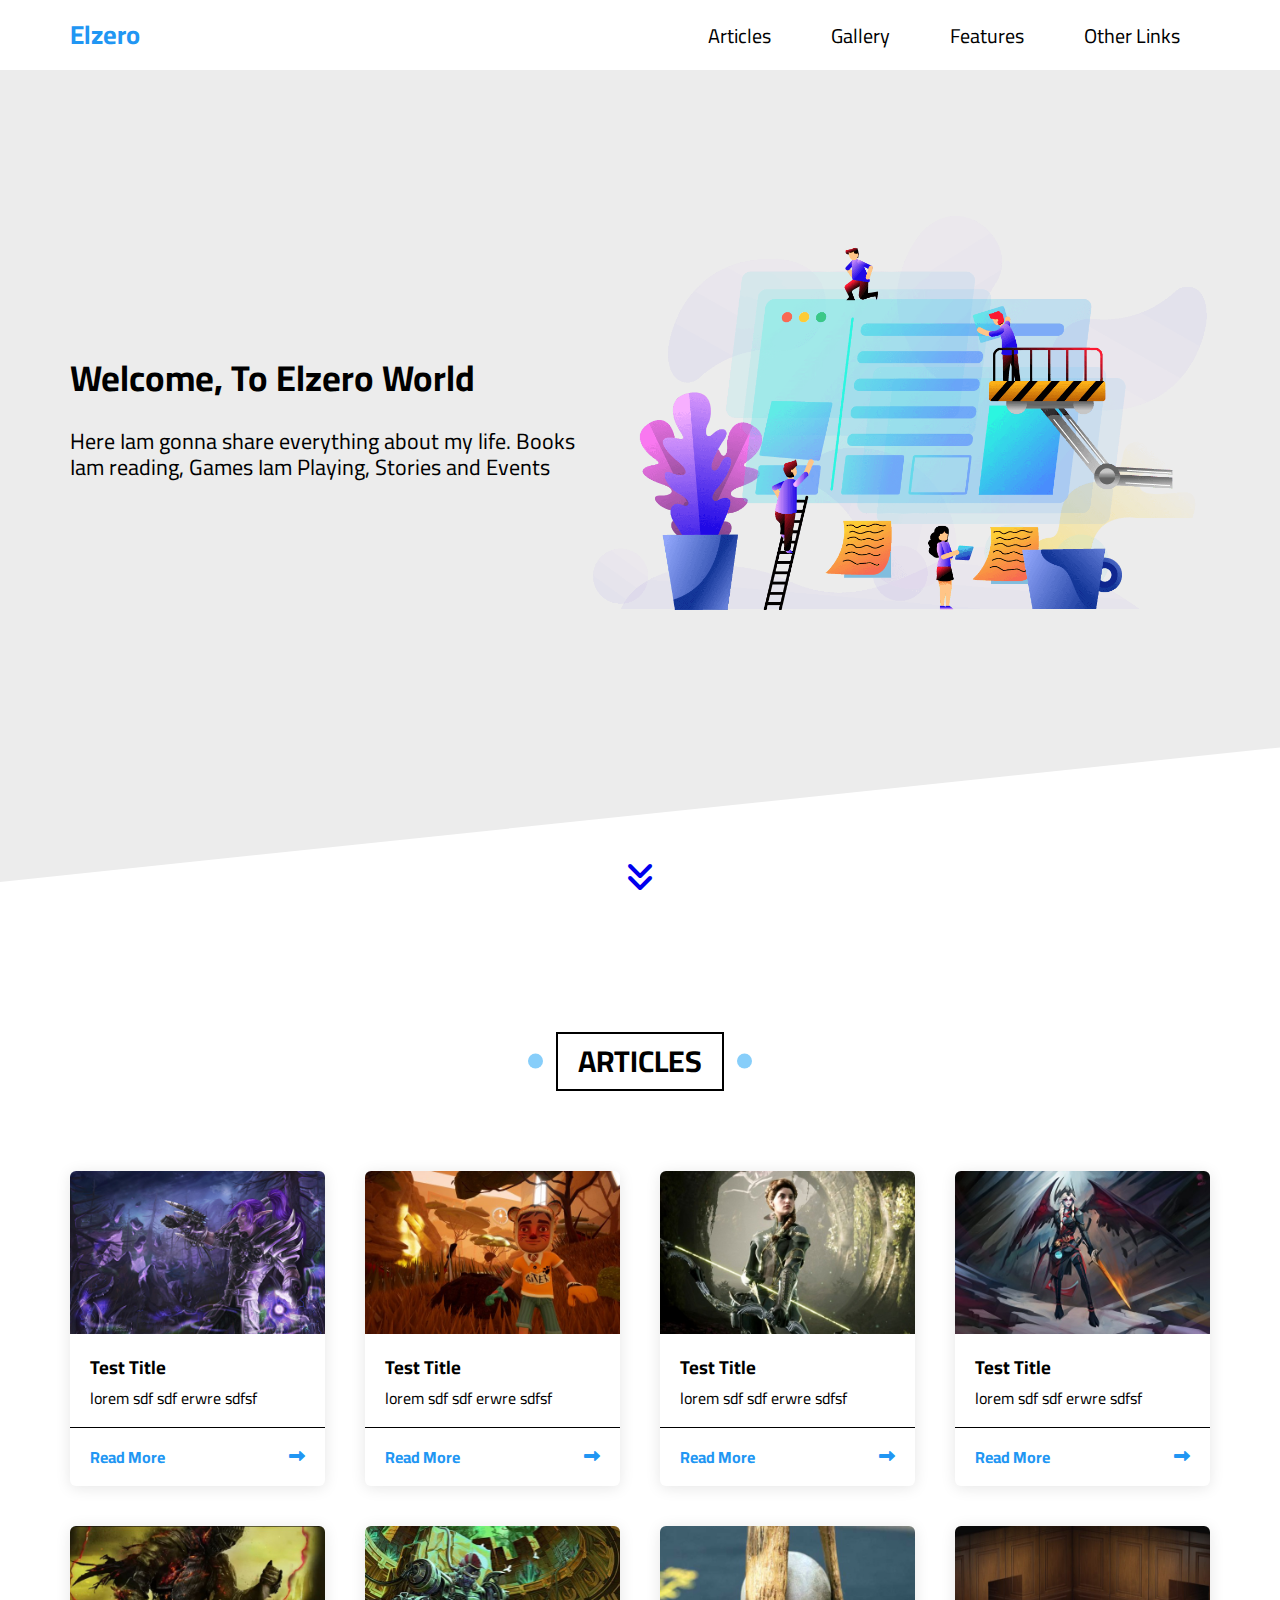
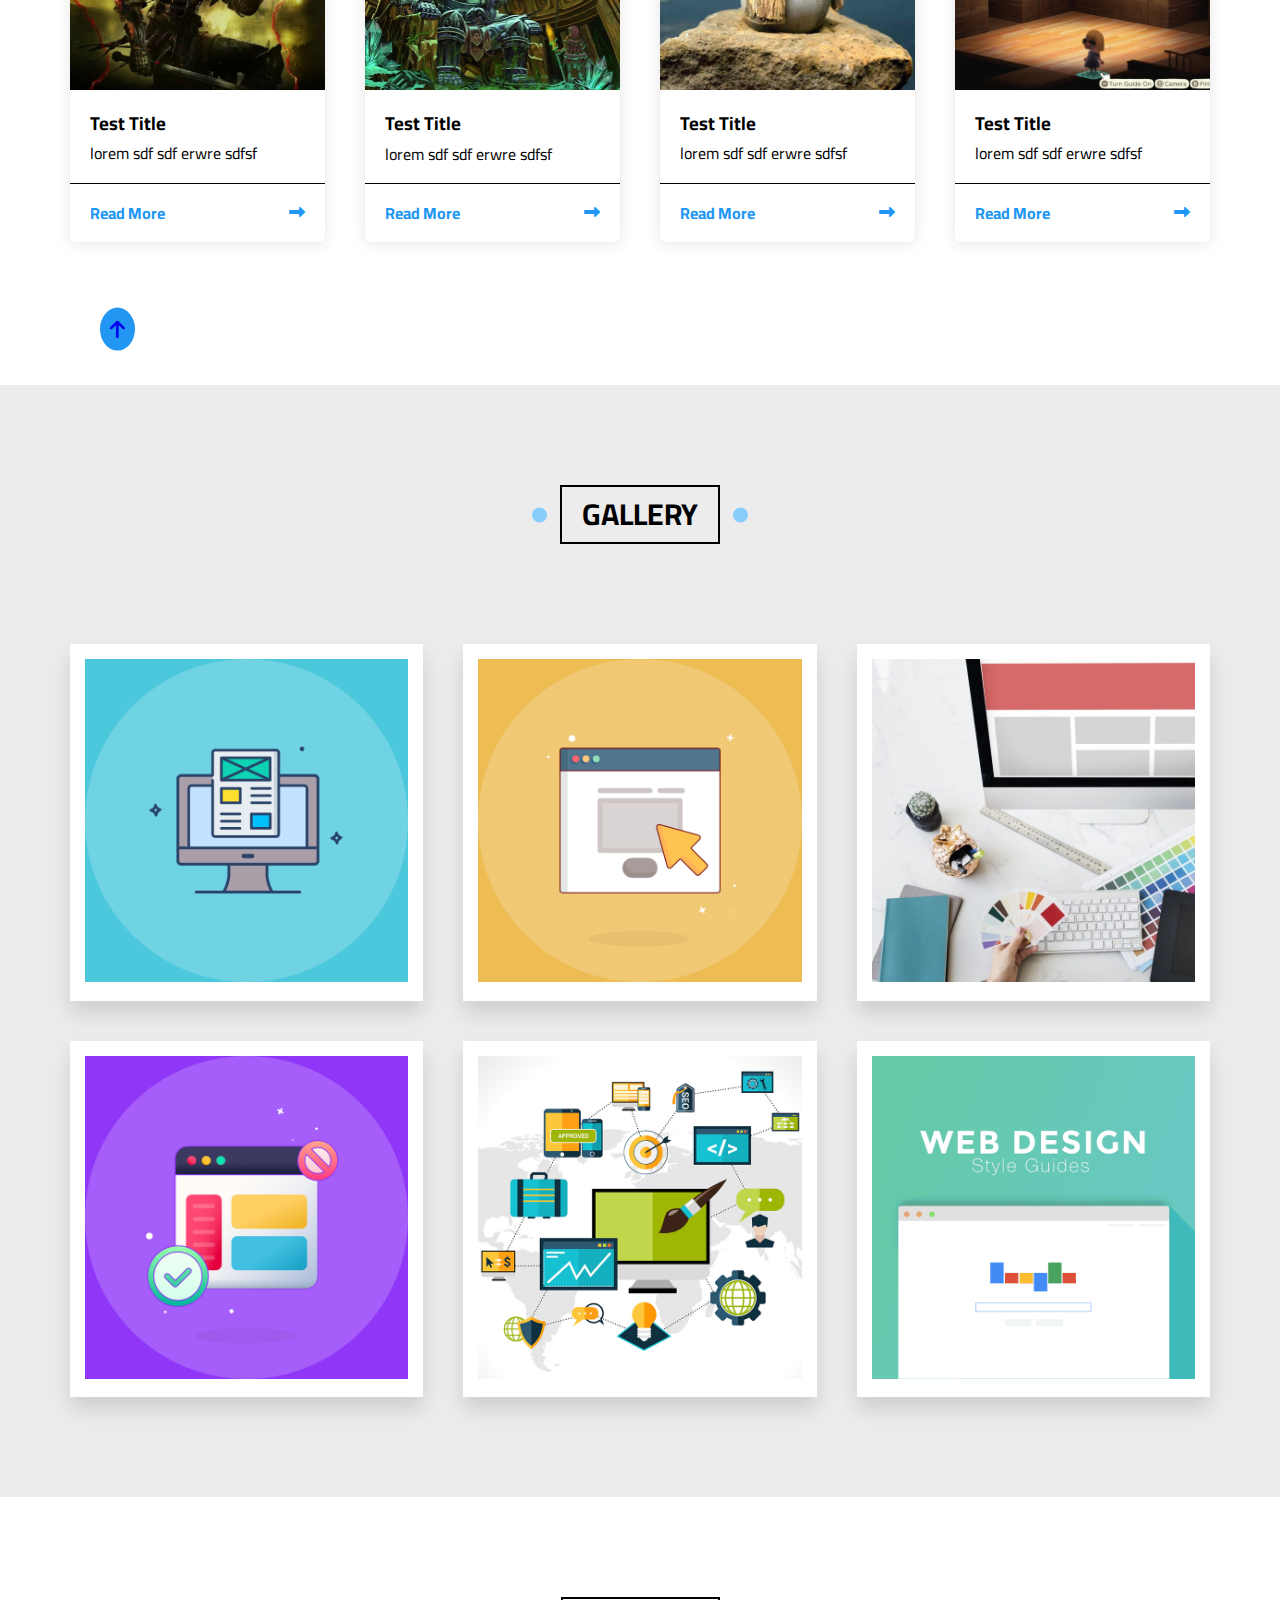
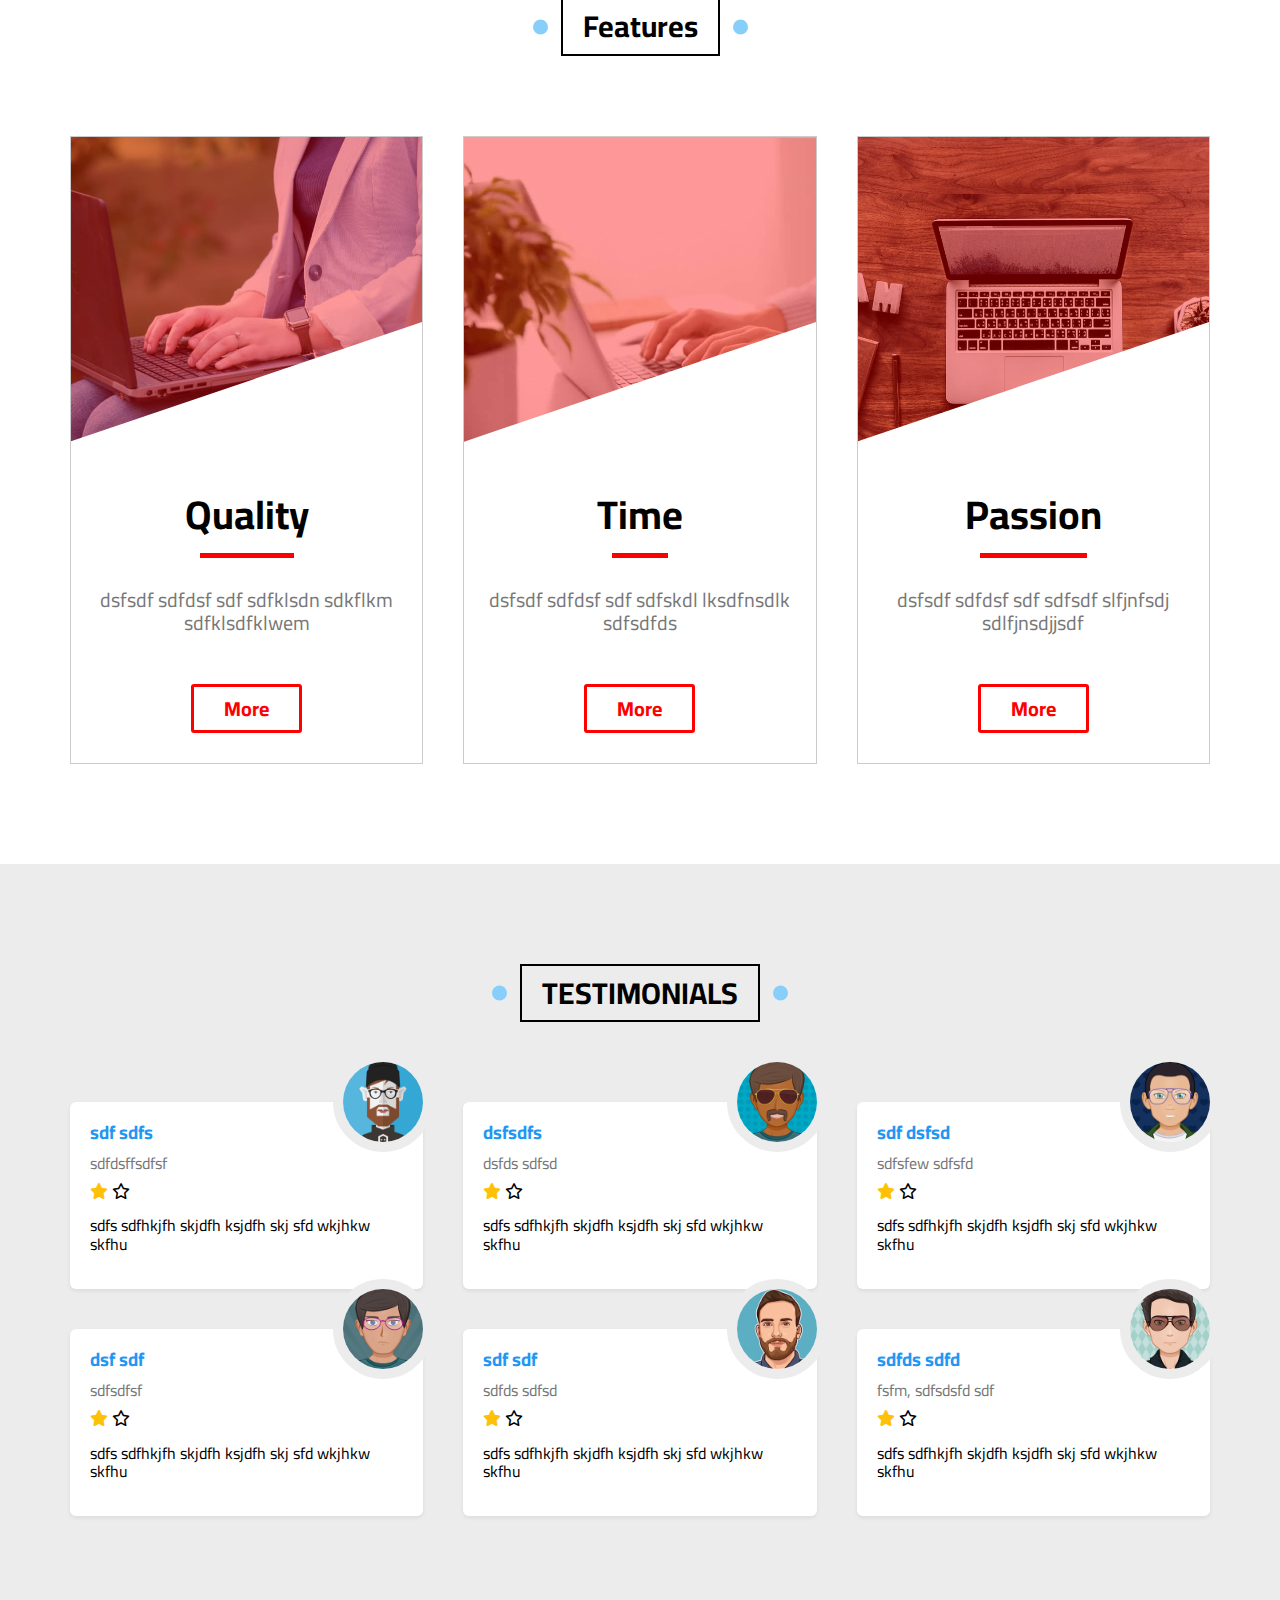
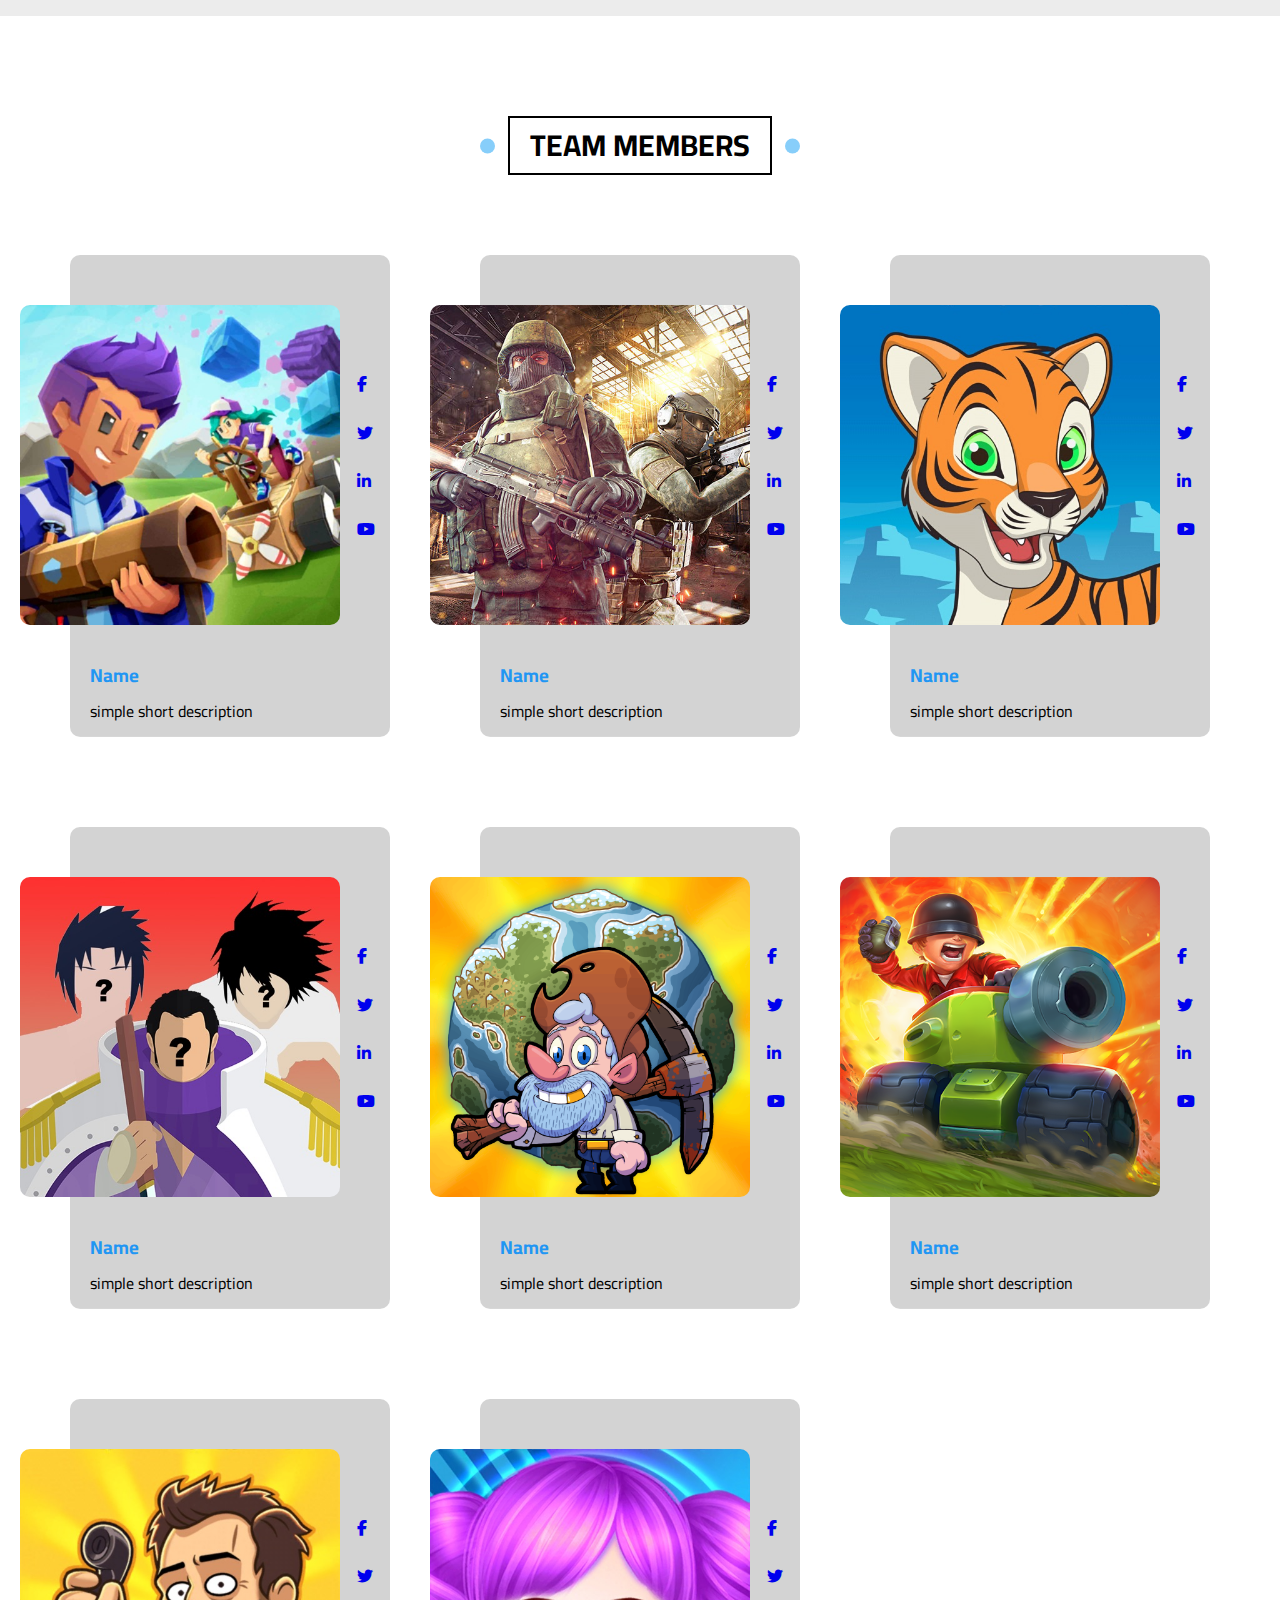
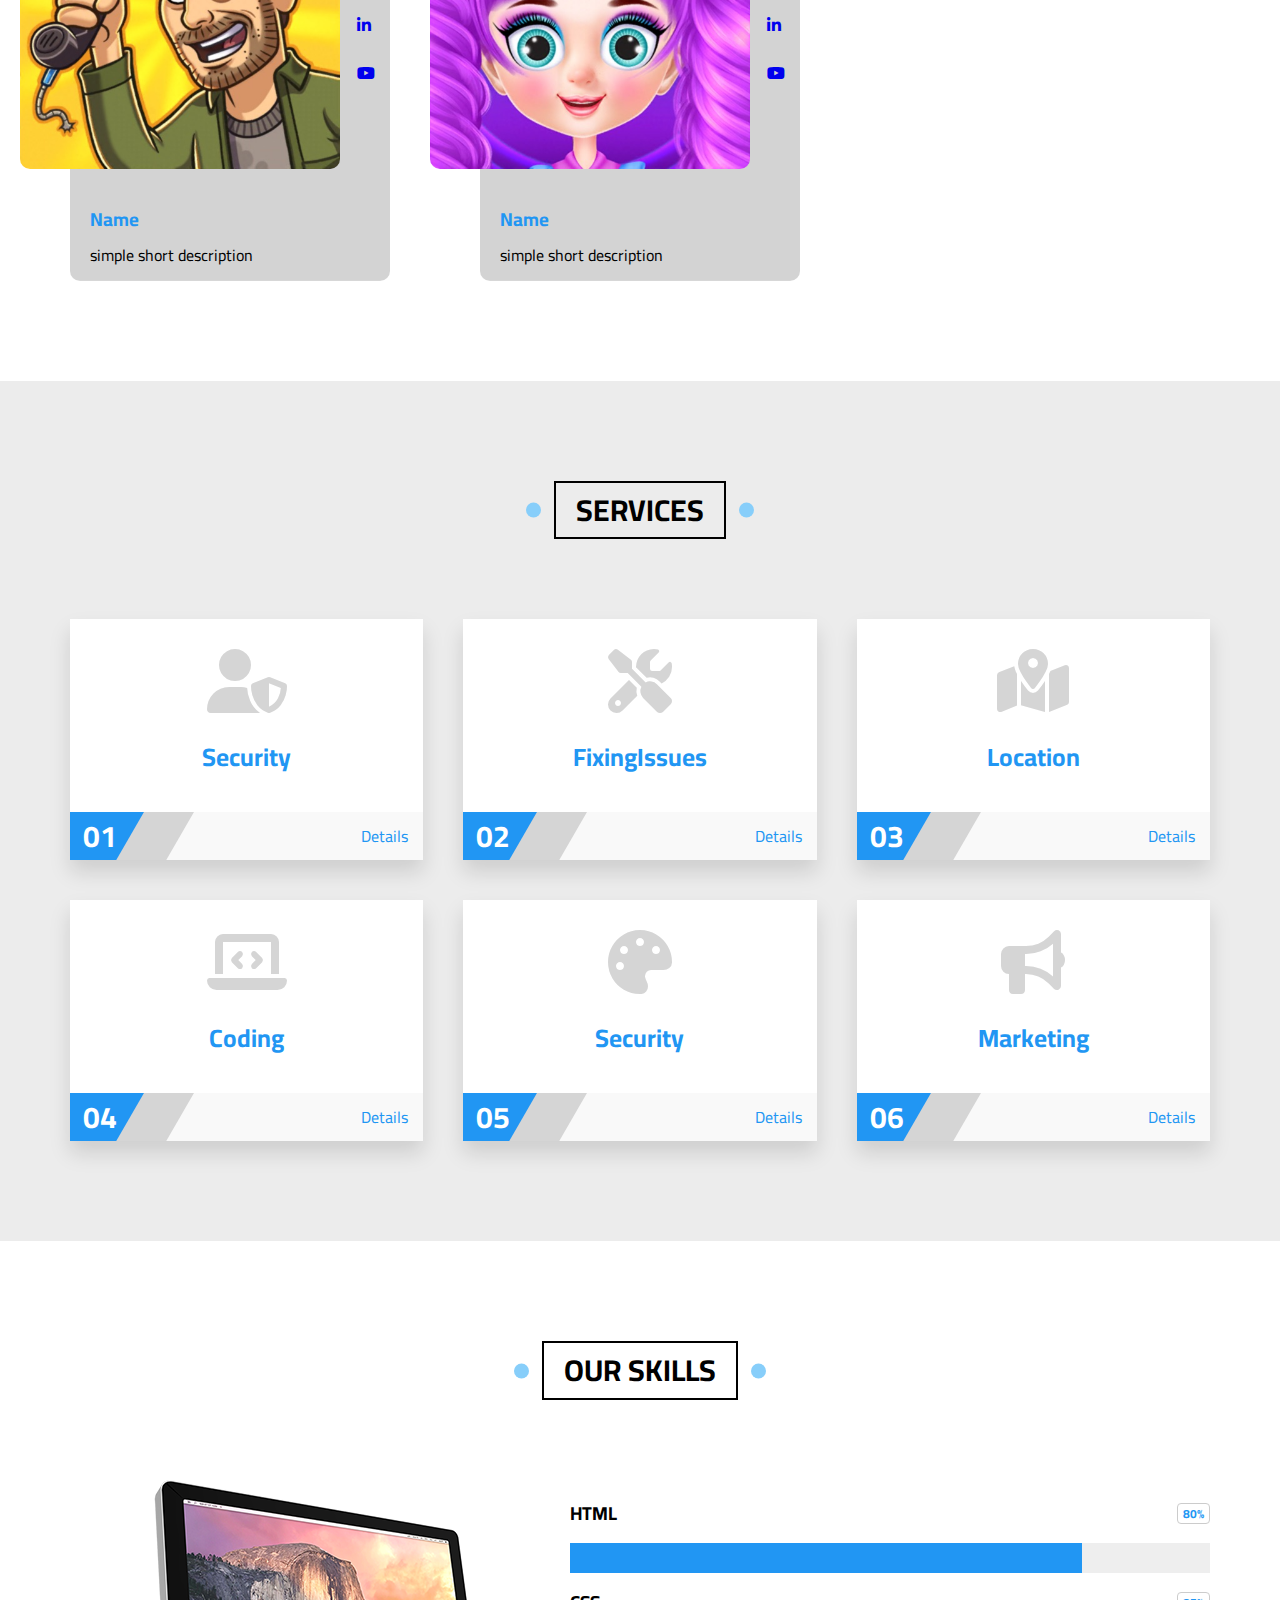
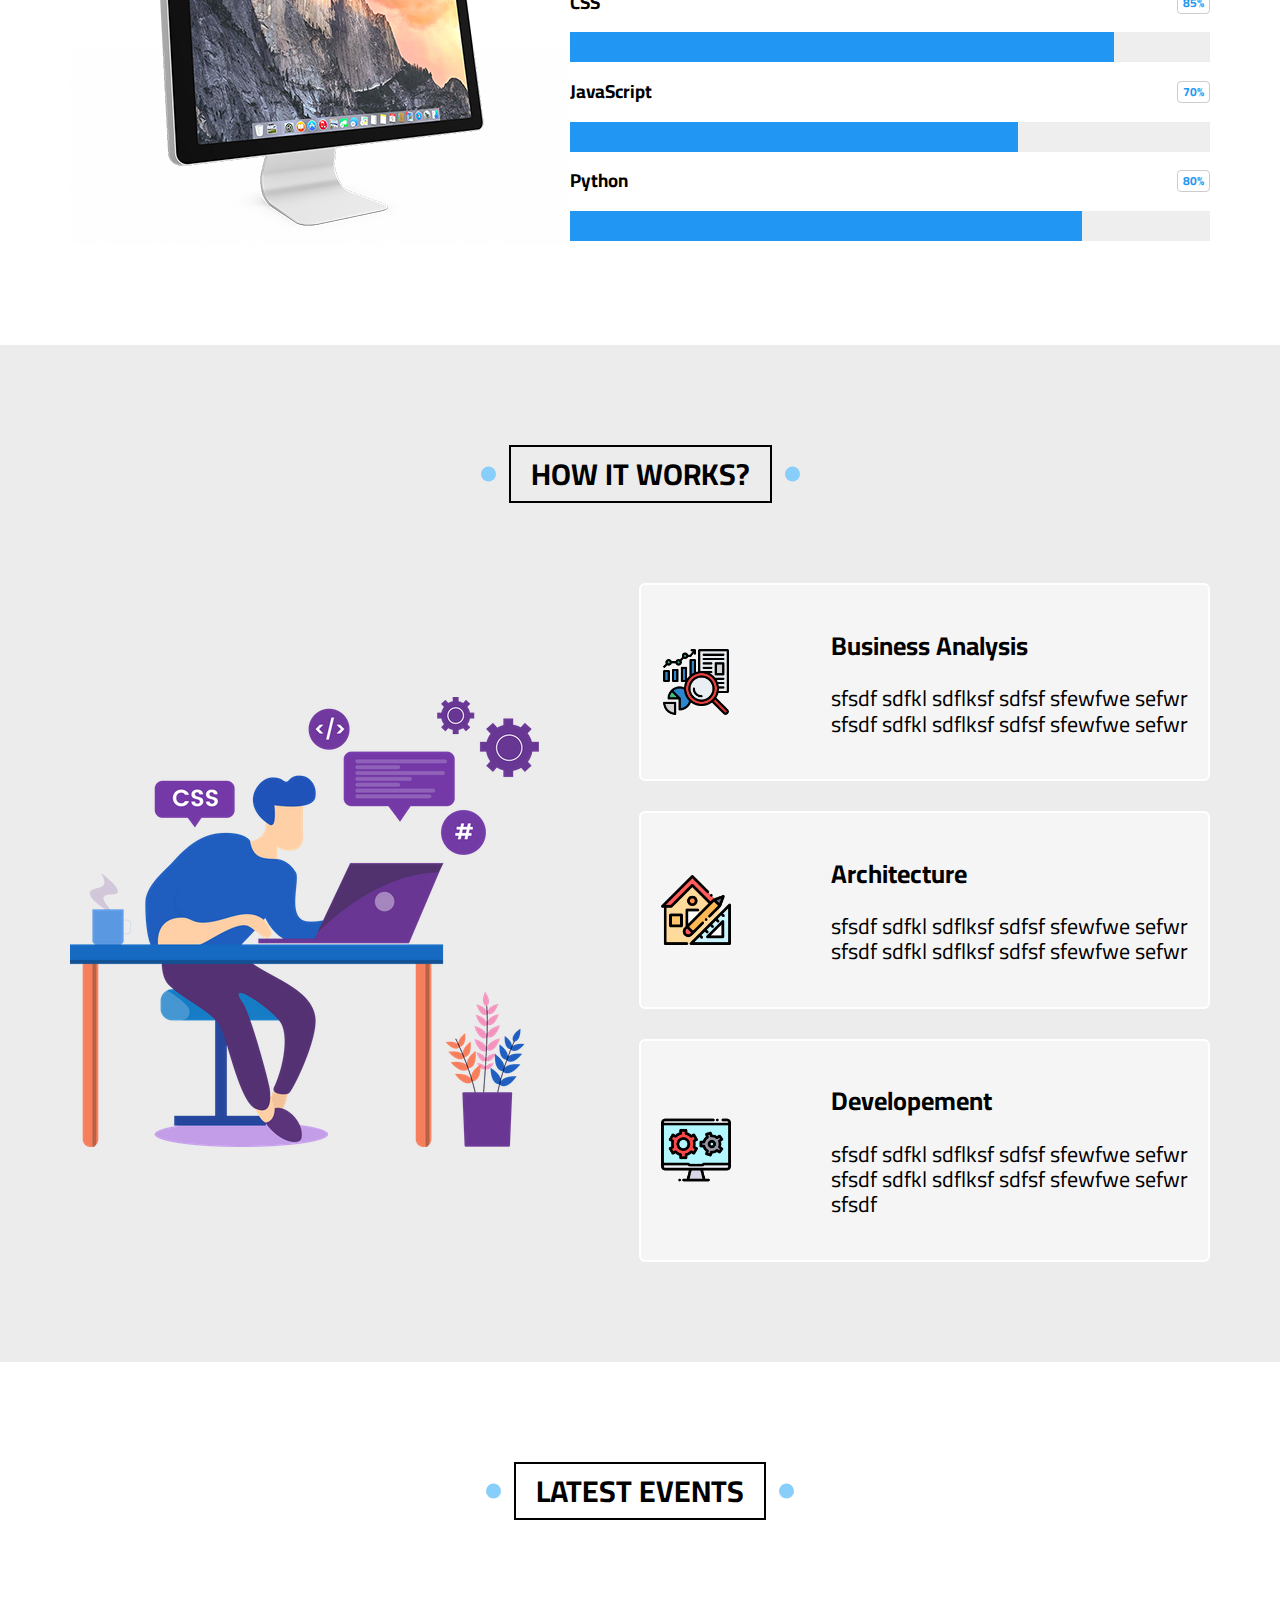
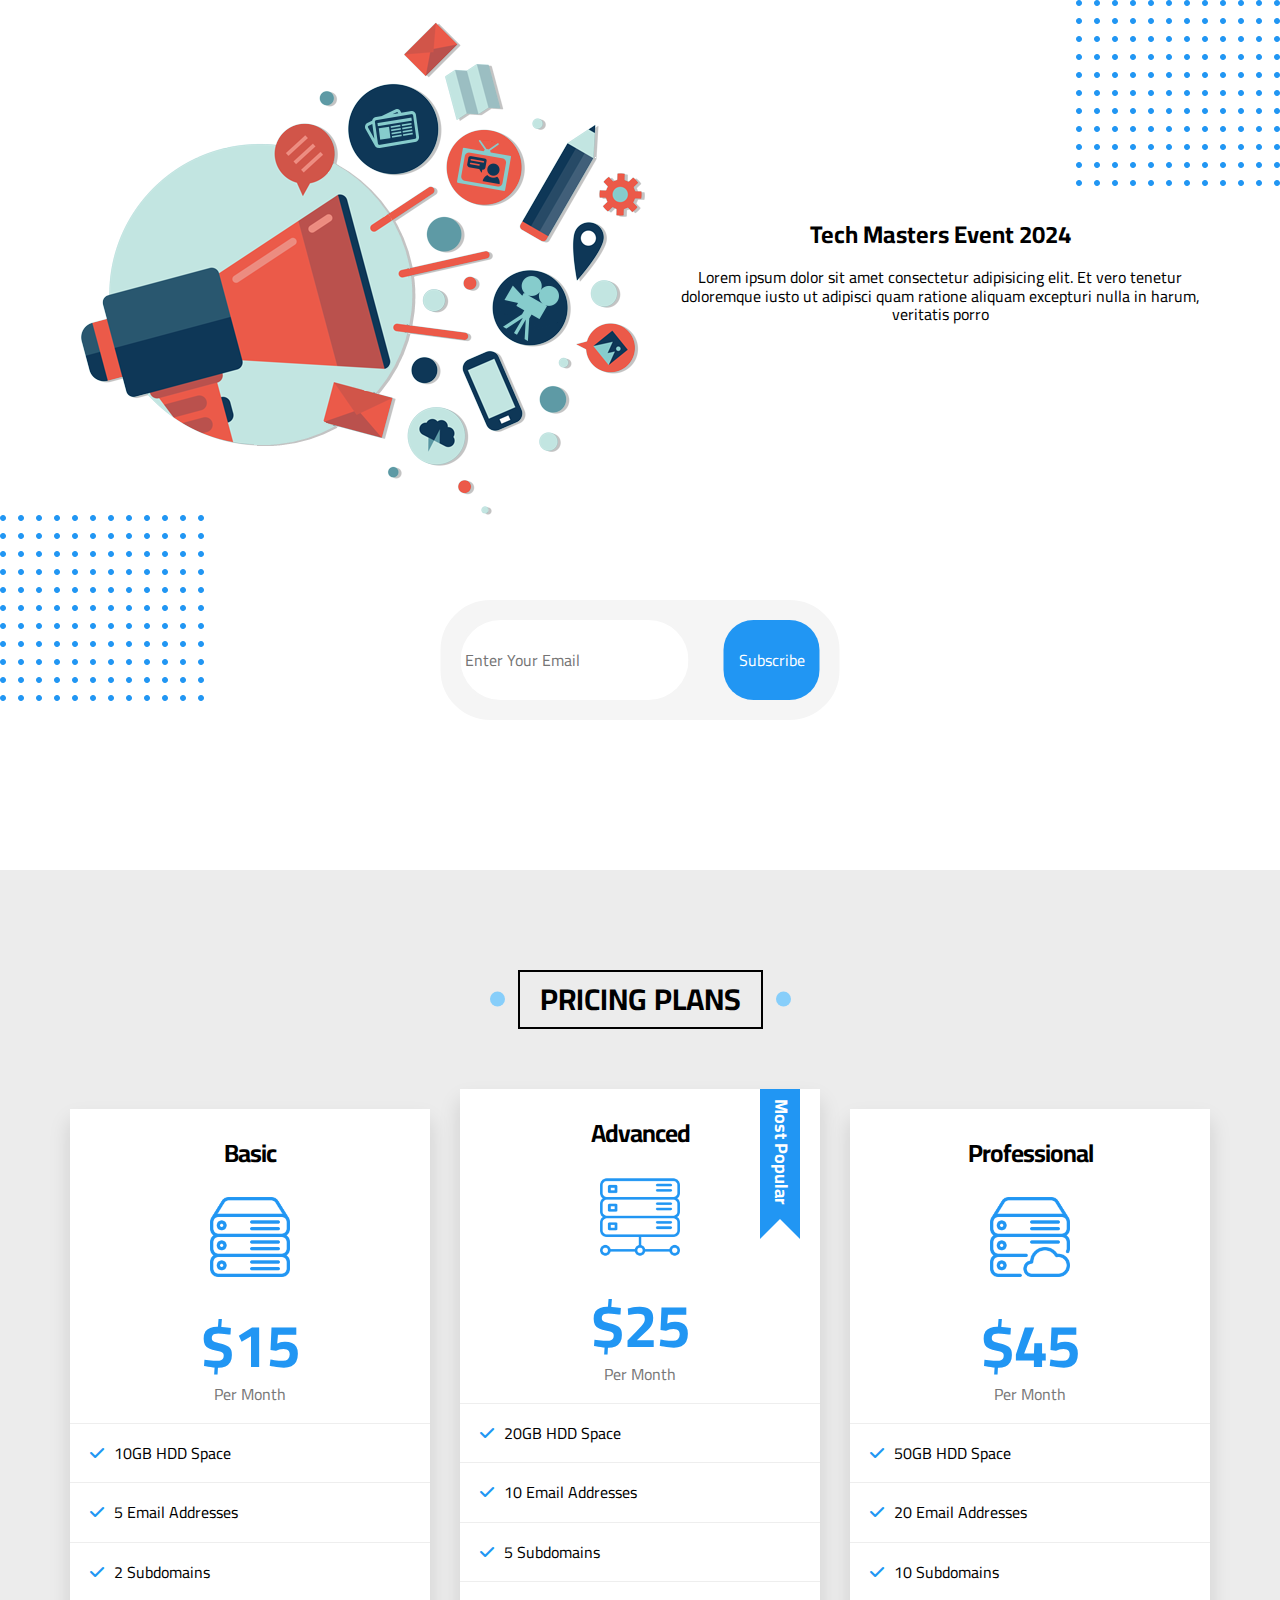
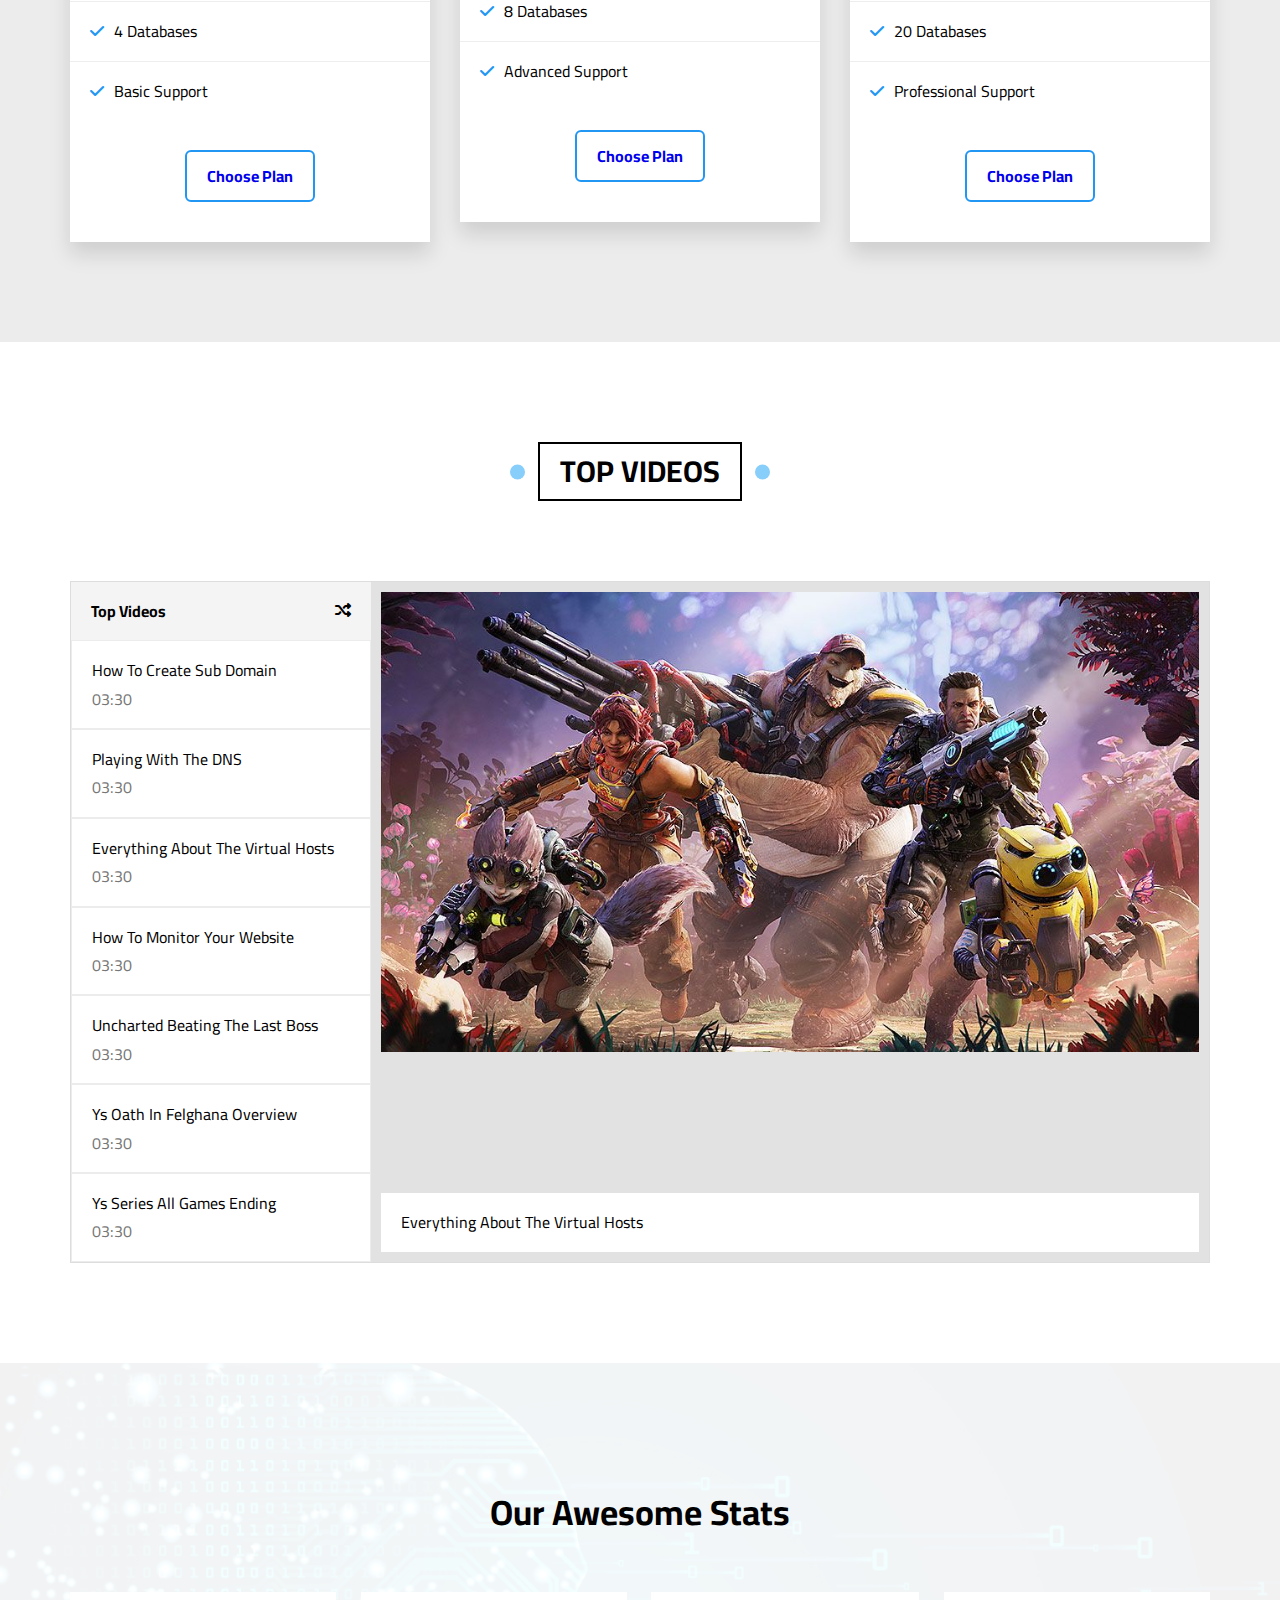
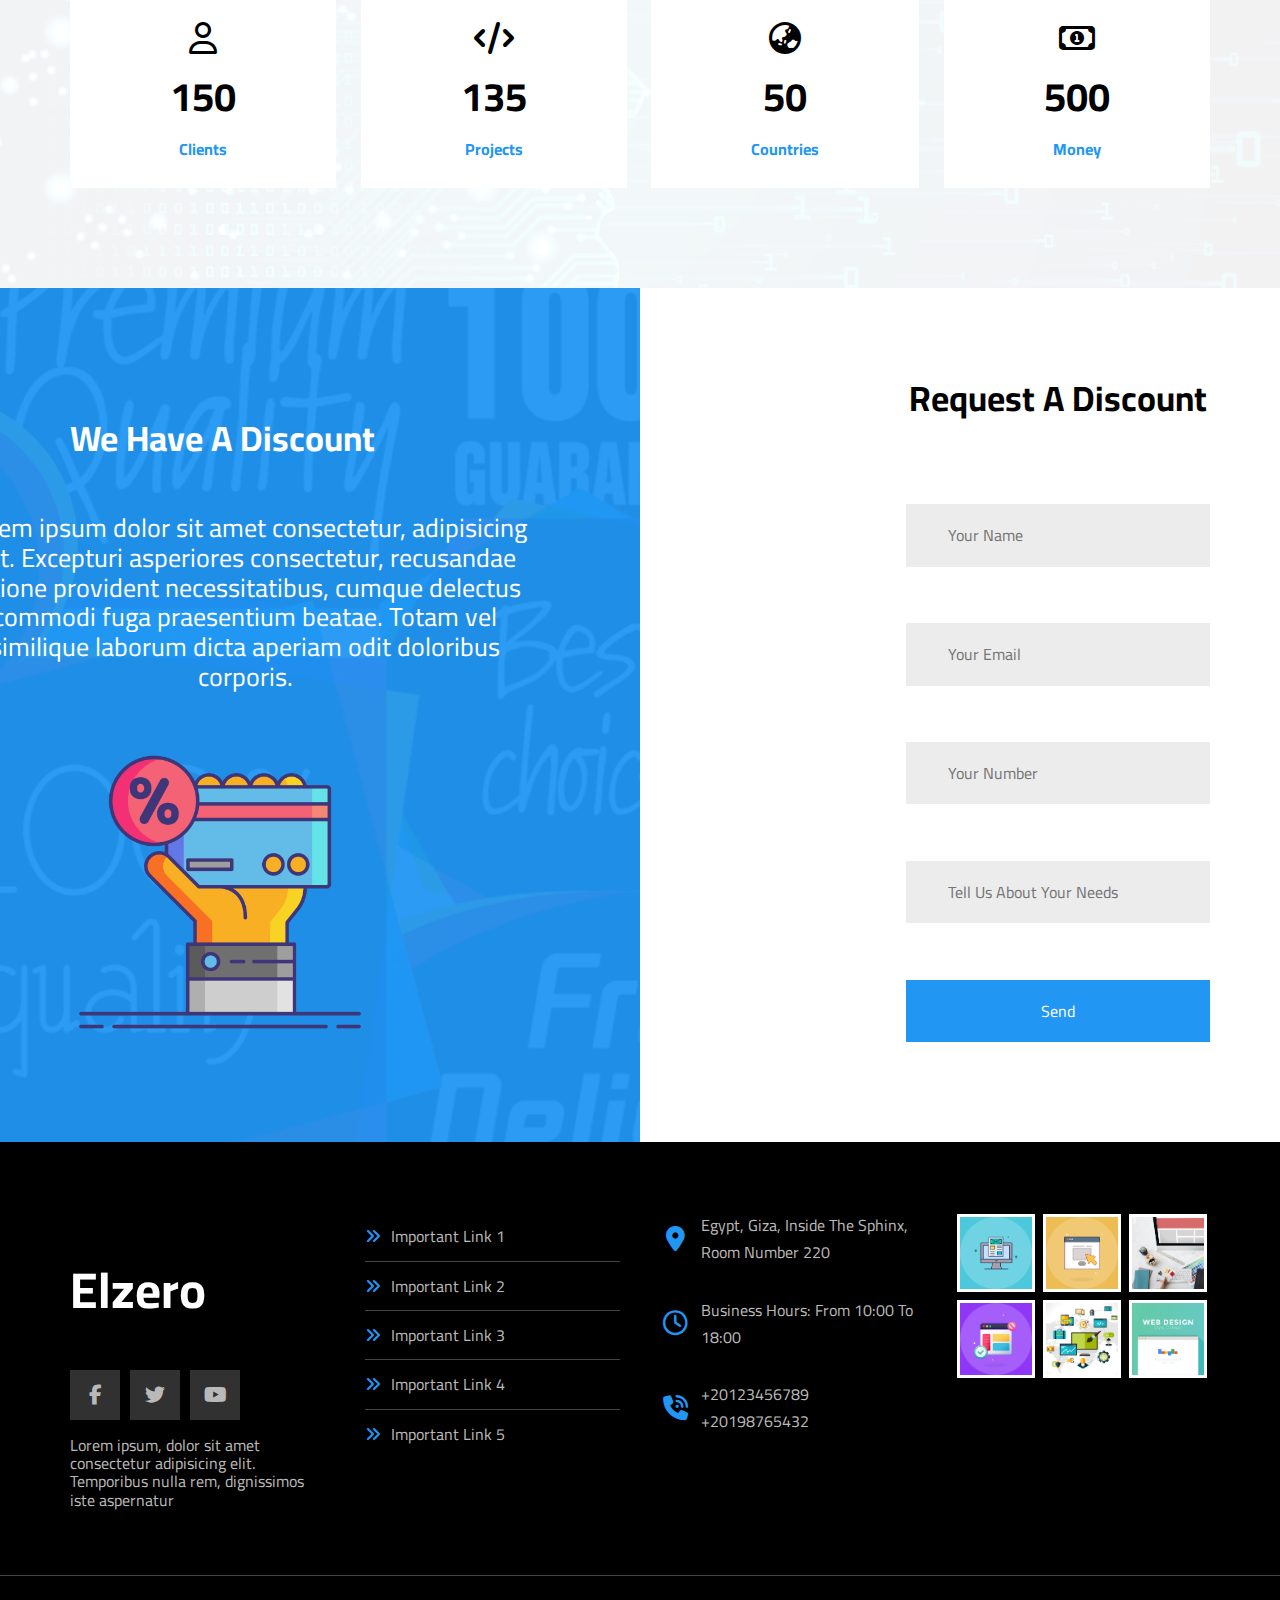
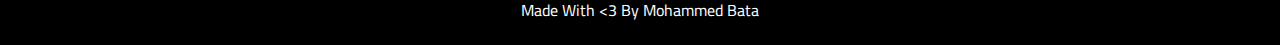
<file: Index.html>
﻿<!DOCTYPE html>

<html lang="en" xmlns="http://www.w3.org/1999/xhtml">
<head>
    <meta charset="utf-8" />
    <meta name="viewport" content="width=device-width, initial-scale=1.0" />
    <title>My Template</title>
    <link rel="stylesheet" href="css/normalize.css" />
    <link rel="stylesheet" href="css/StyleSheet.css" />
    <!-- Font Awesome -->
    <link rel="stylesheet" href="css/all.min.css" />
    <!--Google Fonts-->
    <link rel="preconnect" href="https://fonts.googleapis.com" />
    <link rel="preconnect" href="https://fonts.gstatic.com" crossorigin />
    <link href="https://fonts.googleapis.com/css2?family=Cairo:wght@300;400;700&#038;display=swap" rel="stylesheet" />
</head>
<body>
    <header>
        <div class="container">
            <a class="logo" href="#">Elzero</a>
            <nav>
                <ul>
                    <li><a href="#articles">Articles</a></li>
                    <li><a href="#gallery">Gallery</a></li>
                    <li><a href="#features">Features</a></li>
                    <li>
                        <a href="#" class="otherlinks">Other Links</a>
                        <div class="mega-menu">
                            <div class="image">
                                <img src="images/megamenu.png" alt="menu" />
                            </div>
                            <ul class="links">
                                <li>
                                    <a href="#testimonials"><i class="far fa-comments fa-fw"></i> Testimonials</a>
                                </li>
                                <li>
                                    <a href="#team-members"><i class="far fa-user fa-fw"></i> Team Members</a>
                                </li>
                                <li>
                                    <a href="#services"><i class="far fa-building fa-fw"></i> Services</a>
                                </li>
                                <li>
                                    <a href="#our-skills"><i class="far fa-check-circle fa-fw"></i> Our Skills</a>
                                </li>
                                <li>
                                    <a href="#work-steps"><i class="far fa-clipboard fa-fw"></i> How It Works</a>
                                </li>
                            </ul>
                            <ul class="links">
                                <li>
                                    <a href="#events"><i class="far fa-calendar-alt fa-fw"></i> Events</a>
                                </li>
                                <li>
                                    <a href="#pricing"><i class="fas fa-server fa-fw"></i> Pricing Plans</a>
                                </li>
                                <li>
                                    <a href="#videos"><i class="far fa-play-circle fa-fw"></i> Top Videos</a>
                                </li>
                                <li>
                                    <a href="#stats"><i class="far fa-chart-bar fa-fw"></i> Stats</a>
                                </li>
                                <li>
                                    <a href="#discount"><i class="fas fa-percent fa-fw"></i> Request A Discount</a>
                                </li>
                            </ul>
                        </div>
                    </li>
                </ul>
            </nav>
        </div>
    </header>
    <div class="landing">
        <div class="container">
            <div class="text">
                <h2>Welcome, To Elzero World</h2>
                <p>Here Iam gonna share everything about my life. Books Iam reading, Games Iam Playing, Stories and Events</p>
            </div>
            <div class="image">
                <img src="images/landing-image.png" />
            </div>
        </div>
        <a href="#articles" class="go-down">
            <i class="fas fa-angle-double-down fa-2x"></i>
        </a>
    </div>
    <div class="articles" id="articles">
        <div class="head">ARTICLES</div>
        <div class="container">
            <div class="box">
                <img src="images/cat-01.jpg" alt="" />
                <div class="content">
                    <h3>Test Title</h3>
                    <p>lorem sdf sdf erwre sdfsf</p>
                </div>
                <div class="info">
                    <a href="#">Read More</a>
                    <i class="fas fa-long-arrow-alt-right"></i>
                </div>
            </div>
            <div class="box">
                <img src="images/cat-02.jpg" alt="" />
                <div class="content">
                    <h3>Test Title</h3>
                    <p>lorem sdf sdf erwre sdfsf</p>
                </div>
                <div class="info">
                    <a href="#">Read More</a>
                    <i class="fas fa-long-arrow-alt-right"></i>
                </div>
            </div>
            <div class="box">
                <img src="images/cat-03.jpg" alt="" />
                <div class="content">
                    <h3>Test Title</h3>
                    <p>lorem sdf sdf erwre sdfsf</p>
                </div>
                <div class="info">
                    <a href="#">Read More</a>
                    <i class="fas fa-long-arrow-alt-right"></i>
                </div>
            </div>
            <div class="box">
                <img src="images/cat-04.jpg" alt="" />
                <div class="content">
                    <h3>Test Title</h3>
                    <p>lorem sdf sdf erwre sdfsf</p>
                </div>
                <div class="info">
                    <a href="#">Read More</a>
                    <i class="fas fa-long-arrow-alt-right"></i>
                </div>
            </div>
            <div class="box">
                <img src="images/cat-05.jpg" alt="" />
                <div class="content">
                    <h3>Test Title</h3>
                    <p>lorem sdf sdf erwre sdfsf</p>
                </div>
                <div class="info">
                    <a href="#">Read More</a>
                    <i class="fas fa-long-arrow-alt-right"></i>
                </div>
            </div>
            <div class="box">
                <img src="images/cat-06.jpg" alt="" />
                <div class="content">
                    <h3>Test Title</h3>
                    <p>lorem sdf sdf erwre sdfsf</p>
                </div>
                <div class="info">
                    <a href="#">Read More</a>
                    <i class="fas fa-long-arrow-alt-right"></i>
                </div>
            </div>
            <div class="box">
                <img src="images/cat-07.jpg" alt="" />
                <div class="content">
                    <h3>Test Title</h3>
                    <p>lorem sdf sdf erwre sdfsf</p>
                </div>
                <div class="info">
                    <a href="#">Read More</a>
                    <i class="fas fa-long-arrow-alt-right"></i>
                </div>
            </div>
            <div class="box">
                <img src="images/cat-08.jpg" alt="" />
                <div class="content">
                    <h3>Test Title</h3>
                    <p>lorem sdf sdf erwre sdfsf</p>
                </div>
                <div class="info">
                    <a href="#">Read More</a>
                    <i class="fas fa-long-arrow-alt-right"></i>
                </div>
            </div>
        </div>
    </div>
    <div class="up">
        <a href="#"><i class="fa fa-solid fa-arrow-up"></i></a>
    </div>
    <div class="gallery" id="gallery">
        <div class="head">GALLERY</div>
        <div class="container">
            <div class="box">
                <div class="image">
                    <img src="images/gallery-01.png" alt="" />
                </div>
            </div>
            <div class="box">
                <div class="image">
                    <img src="images/gallery-02.png" alt="" />
                </div>
            </div>
            <div class="box">
                <div class="image">
                    <img src="images/gallery-03.jpg" alt="" />
                </div>
            </div>
            <div class="box">
                <div class="image">
                    <img src="images/gallery-04.png" alt="" />
                </div>
            </div>
            <div class="box">
                <div class="image">
                    <img src="images/gallery-05.jpg" alt="" />
                </div>
            </div>
            <div class="box">
                <div class="image">
                    <img src="images/gallery-06.png" alt="" />
                </div>
            </div>
        </div>
    </div>
    <div class="features" id="features">
        <div class="head">Features</div>
        <div class="container">
            <div class="box">
                <div class="img-holder">
                    <img src="images/features-01.jpg" alt="" />
                </div>
                <h2>Quality</h2>
                <p>dsfsdf sdfdsf sdf sdfklsdn sdkflkm sdfklsdfklwem</p>
                <a href="#">More</a>
            </div>
            <div class="box">
                <div class="img-holder">
                    <img src="images/features-02.jpg" alt="" />
                </div>
                <h2>Time</h2>
                <p>dsfsdf sdfdsf sdf sdfskdl lksdfnsdlk sdfsdfds</p>
                <a href="#">More</a>
            </div>
            <div class="box">
                <div class="img-holder">
                    <img src="images/features-03.jpg" alt="" />
                </div>
                <h2>Passion</h2>
                <p>dsfsdf sdfdsf sdf sdfsdf slfjnfsdj sdlfjnsdjjsdf</p>
                <a href="#">More</a>
            </div>
        </div>
    </div>
    <div class="testimonials" id="testimonials">
        <div class="head">TESTIMONIALS</div>
        <div class="container">
            <div class="box">
                <img src="images/avatar-01.png" alt="" />
                <h3>sdf sdfs</h3>
                <span class="title">sdfdsffsdfsf</span>
                <div class="rate">
                    <i class="filled fas fa-star"></i>
                    <i class="far fa-star"></i>
                </div>
                <p>sdfs sdfhkjfh skjdfh ksjdfh skj sfd wkjhkw skfhu</p>
            </div>
            <div class="box">
                <img src="images/avatar-02.png" alt="" />
                <h3>dsfsdfs</h3>
                <span class="title">dsfds sdfsd</span>
                <div class="rate">
                    <i class="filled fas fa-star"></i>
                    <i class="far fa-star"></i>
                </div>
                <p>sdfs sdfhkjfh skjdfh ksjdfh skj sfd wkjhkw skfhu</p>
            </div>
            <div class="box">
                <img src="images/avatar-03.png" alt="" />
                <h3>sdf dsfsd</h3>
                <span class="title">sdfsfew sdfsfd</span>
                <div class="rate">
                    <i class="filled fas fa-star"></i>
                    <i class="far fa-star"></i>
                </div>
                <p>sdfs sdfhkjfh skjdfh ksjdfh skj sfd wkjhkw skfhu</p>
            </div>
            <div class="box">
                <img src="images/avatar-04.png" alt="" />
                <h3>dsf sdf</h3>
                <span class="title">sdfsdfsf</span>
                <div class="rate">
                    <i class="filled fas fa-star"></i>
                    <i class="far fa-star"></i>
                </div>
                <p>sdfs sdfhkjfh skjdfh ksjdfh skj sfd wkjhkw skfhu</p>
            </div>
            <div class="box">
                <img src="images/avatar-05.png" alt="" />
                <h3>sdf sdf</h3>
                <span class="title">sdfds sdfsd</span>
                <div class="rate">
                    <i class="filled fas fa-star"></i>
                    <i class="far fa-star"></i>
                </div>
                <p>sdfs sdfhkjfh skjdfh ksjdfh skj sfd wkjhkw skfhu</p>
            </div>
            <div class="box">
                <img src="images/avatar-06.png" alt="" />
                <h3>sdfds sdfd</h3>
                <span class="title">fsfm, sdfsdsfd sdf</span>
                <div class="rate">
                    <i class="filled fas fa-star"></i>
                    <i class="far fa-star"></i>
                </div>
                <p>sdfs sdfhkjfh skjdfh ksjdfh skj sfd wkjhkw skfhu</p>
            </div>
        </div>
    </div>
    <div class="team-members" id="team-members">
        <div class="head">TEAM MEMBERS</div>
        <div class="container">
            <div class="box">
                <img src="images/team-01.jpg" alt="" />
                <div class="social">
                    <a href="#"><i class="fab fa-facebook-f"></i></a>
                    <a href="#"><i class="fab fa-twitter"></i></a>
                    <a href="#"><i class="fab fa-linkedin-in"></i></a>
                    <a href="#"><i class="fab fa-youtube"></i></a>
                </div>
                <h3>Name</h3>
                <p>simple short description</p>
            </div>
            <div class="box">
                <img src="images/team-02.jpg" alt="" />
                <div class="social">
                    <a href="#"><i class="fab fa-facebook-f"></i></a>
                    <a href="#"><i class="fab fa-twitter"></i></a>
                    <a href="#"><i class="fab fa-linkedin-in"></i></a>
                    <a href="#"><i class="fab fa-youtube"></i></a>
                </div>
                <h3>Name</h3>
                <p>simple short description</p>
            </div>
            <div class="box">
                <img src="images/team-03.jpg" alt="" />
                <div class="social">
                    <a href="#"><i class="fab fa-facebook-f"></i></a>
                    <a href="#"><i class="fab fa-twitter"></i></a>
                    <a href="#"><i class="fab fa-linkedin-in"></i></a>
                    <a href="#"><i class="fab fa-youtube"></i></a>
                </div>
                <h3>Name</h3>
                <p>simple short description</p>
            </div>
            <div class="box">
                <img src="images/team-04.jpg" alt="" />
                <div class="social">
                    <a href="#"><i class="fab fa-facebook-f"></i></a>
                    <a href="#"><i class="fab fa-twitter"></i></a>
                    <a href="#"><i class="fab fa-linkedin-in"></i></a>
                    <a href="#"><i class="fab fa-youtube"></i></a>
                </div>
                <h3>Name</h3>
                <p>simple short description</p>
            </div>
            <div class="box">
                <img src="images/team-05.png" alt="" />
                <div class="social">
                    <a href="#"><i class="fab fa-facebook-f"></i></a>
                    <a href="#"><i class="fab fa-twitter"></i></a>
                    <a href="#"><i class="fab fa-linkedin-in"></i></a>
                    <a href="#"><i class="fab fa-youtube"></i></a>
                </div>
                <h3>Name</h3>
                <p>simple short description</p>
            </div>
            <div class="box">
                <img src="images/team-06.png" alt="" />
                <div class="social">
                    <a href="#"><i class="fab fa-facebook-f"></i></a>
                    <a href="#"><i class="fab fa-twitter"></i></a>
                    <a href="#"><i class="fab fa-linkedin-in"></i></a>
                    <a href="#"><i class="fab fa-youtube"></i></a>
                </div>
                <h3>Name</h3>
                <p>simple short description</p>
            </div>
            <div class="box">
                <img src="images/team-07.jpg" alt="" />
                <div class="social">
                    <a href="#"><i class="fab fa-facebook-f"></i></a>
                    <a href="#"><i class="fab fa-twitter"></i></a>
                    <a href="#"><i class="fab fa-linkedin-in"></i></a>
                    <a href="#"><i class="fab fa-youtube"></i></a>
                </div>
                <h3>Name</h3>
                <p>simple short description</p>
            </div>
            <div class="box">
                <img src="images/team-08.jpg" alt="" />
                <div class="social">
                    <a href="#"><i class="fab fa-facebook-f"></i></a>
                    <a href="#"><i class="fab fa-twitter"></i></a>
                    <a href="#"><i class="fab fa-linkedin-in"></i></a>
                    <a href="#"><i class="fab fa-youtube"></i></a>
                </div>
                <h3>Name</h3>
                <p>simple short description</p>
            </div>
        </div>
    </div>
    <div class="services" id="services">
        <div class="head">SERVICES</div>
        <div class="container">
            <div class="box">
                <i class="fas fa-user-shield fa-4x"></i>
                <h3>Security</h3>
                <div class="info">
                    <a href="#">Details</a>
                </div>
            </div>
            <div class="box">
                <i class="fas fa-tools fa-4x"></i>
                <h3>FixingIssues</h3>
                <div class="info">
                    <a href="#">Details</a>
                </div>
            </div>
            <div class="box">
                <i class="fas fa-map-marked-alt fa-4x"></i>
                <h3>Location</h3>
                <div class="info">
                    <a href="#">Details</a>
                </div>
            </div>
            <div class="box">
                <i class="fas fa-laptop-code fa-4x"></i>
                <h3>Coding</h3>
                <div class="info">
                    <a href="#">Details</a>
                </div>
            </div>
            <div class="box">
                <i class="fas fa-palette fa-4x"></i>
                <h3>Security</h3>
                <div class="info">
                    <a href="#">Details</a>
                </div>
            </div>
            <div class="box">
                <i class="fas fa-bullhorn fa-4x"></i>
                <h3>Marketing</h3>
                <div class="info">
                    <a href="#">Details</a>
                </div>
            </div>
        </div>
    </div>
    <div class="our-skills" id="our-skills">
        <div class="head">OUR SKILLS</div>
        <div class="container">
            <img src="images/skills.png" alt="" />
            <div class="skills">
                <div class="skill">
                    <h3>HTML <span>80%</span></h3>
                    <div class="progress">
                        <span style="width:80%"></span>
                    </div>
                </div>
                <div class="skill">
                    <h3>CSS <span>85%</span></h3>
                    <div class="progress">
                        <span style="width:85%"></span>
                    </div>
                </div>
                <div class="skill">
                    <h3>JavaScript <span>70%</span></h3>
                    <div class="progress">
                        <span style="width:70%"></span>
                    </div>
                </div>
                <div class="skill">
                    <h3>Python <span>80%</span></h3>
                    <div class="progress">
                        <span style="width:80%"></span>
                    </div>
                </div>
            </div>
        </div>
    </div>
    <div class="how" id="work-steps">
        <div class="head">HOW IT WORKS?</div>
        <div class="container">
            <img src="images/work-steps.png" alt="" />
            <div class="boxes">
                <div class="box">
                    <img src="images/work-steps-1.png" alt="" />
                    <div class="content">
                        <h3>Business Analysis</h3>
                        <p>sfsdf sdfkl sdflksf sdfsf sfewfwe sefwr sfsdf sdfkl sdflksf sdfsf sfewfwe sefwr </p>
                    </div>
                </div>
                <div class="box">
                    <img src="images/work-steps-2.png" alt="" />
                    <div class="content">
                        <h3>Architecture</h3>
                        <p>sfsdf sdfkl sdflksf sdfsf sfewfwe sefwr sfsdf sdfkl sdflksf sdfsf sfewfwe sefwr </p>
                    </div>
                </div>
                <div class="box">
                    <img src="images/work-steps-3.png" alt="" />
                    <div class="content">
                        <h3>Developement</h3>
                        <p> sfsdf sdfkl sdflksf sdfsf sfewfwe sefwr sfsdf sdfkl sdflksf sdfsf sfewfwe sefwr sfsdf </p>
                    </div>
                </div>
            </div>
        </div>
    </div>
    <div class="events" id="events">
        <div class="head">LATEST EVENTS</div>
        <img class="img1" src="images/dots.png" alt="" />
        <img class="img2" src="images/dots.png" alt="" />
        <div class="container">
            <div class="box">
                <img src="images/events.png" alt="" />
                <div class="content">
                    <h2>Tech Masters Event 2024</h2>
                    <p>Lorem ipsum dolor sit amet consectetur adipisicing elit. Et vero tenetur doloremque iusto ut adipisci quam ratione aliquam excepturi nulla in harum, veritatis porro</p>
                </div>
            </div>
            <div class="email">
                <form action="">
                    <input type="email" placeholder="Enter Your Email" />
                    <input type="submit" value="Subscribe" />
                </form>
            </div>
        </div>
    </div>
    <div class="pricing" id="pricing">
        <div class="head">PRICING PLANS</div>
        <div class="container">
            <div class="box">
                <h3 class="title">Basic</h3>
                <img src="images/hosting-basic.png" />
                <div class="price">
                    <span class="amount">$15</span>
                    <span class="time">Per Month</span>
                </div>
                <ul>
                    <li>10GB HDD Space</li>
                    <li>5 Email Addresses</li>
                    <li>2 Subdomains</li>
                    <li>4 Databases</li>
                    <li>Basic Support</li>
                </ul>
                <a href="#">Choose Plan</a>
            </div>
            <div class="box popular">
                <div class="label">Most Popular</div>
                <h3 class="title">Advanced</h3>
                <img src="images/hosting-advanced.png" />
                <div class="price">
                    <span class="amount">$25</span>
                    <span class="time">Per Month</span>
                </div>
                <ul>
                    <li>20GB HDD Space</li>
                    <li>10 Email Addresses</li>
                    <li>5 Subdomains</li>
                    <li>8 Databases</li>
                    <li>Advanced Support</li>
                </ul>
                <a href="#">Choose Plan</a>
            </div>
            <div class="box">
                <h3 class="title">Professional</h3>
                <img src="images/hosting-professional.png" />
                <div class="price">
                    <span class="amount">$45</span>
                    <span class="time">Per Month</span>
                </div>
                <ul>
                    <li>50GB HDD Space</li>
                    <li>20 Email Addresses</li>
                    <li>10 Subdomains</li>
                    <li>20 Databases</li>
                    <li>Professional Support</li>
                </ul>
                <a href="#">Choose Plan</a>
            </div>
        </div>
    </div>
    <div class="videos" id="videos">
        <div class="head">TOP VIDEOS</div>
        <div class="container">
            <div class="holder">
                <div class="list">
                    <div class="name">Top Videos <i class="fas fa-random"></i></div>
                    <ul>
                        <li>How To Create Sub Domain<span>03:30</span></li>
                        <li>Playing With The DNS<span>03:30</span></li>
                        <li>Everything About The Virtual Hosts<span>03:30</span></li>
                        <li>How To Monitor Your Website<span>03:30</span></li>
                        <li>Uncharted Beating The Last Boss<span>03:30</span></li>
                        <li>Ys Oath In Felghana Overview<span>03:30</span></li>
                        <li>Ys Series All Games Ending<span>03:30</span></li>
                    </ul>
                </div>
                <div class="preview">
                    <img src="images/video-preview.jpg" alt="" />
                    <div class="info">Everything About The Virtual Hosts</div>
                </div>
            </div>
        </div>
    </div>
    <div class="stats" id="stats">
        <h2>Our Awesome Stats</h2>
        <div class="container">
            <div class="box">
                <i class="far fa-user fa-2x fa-fw"></i>
                <span class="num">150</span>
                <span>Clients</span>
            </div>
            <div class="box">
                <i class="fas fa-code fa-2x fa-fw"></i>
                <span class="num">135</span>
                <span>Projects</span>
            </div>
            <div class="box">
                <i class="fas fa-globe-asia fa-2x fa-fw"></i>
                <span class="num">50</span>
                <span>Countries</span>
            </div>
            <div class="box">
                <i class="far fa-money-bill-alt fa-2x fa-fw"></i>
                <span class="num">500</span>
                <span class="text">Money</span>
            </div>
        </div>
    </div>
    <div class="discount" id="discount">
        <div class="container">
            <div class="info">
                <h2>We Have A Discount</h2>
                <p>
                    Lorem ipsum dolor sit amet consectetur, adipisicing elit. Excepturi asperiores consectetur,
                    recusandae ratione provident necessitatibus,
                    cumque delectus commodi fuga praesentium beatae.
                    Totam vel similique laborum dicta aperiam odit doloribus corporis.
                </p>
                <img src="images/discount.png" alt="" />
            </div>
            <form action="">
                <h2>Request A Discount</h2>
                <input type="text" placeholder="Your Name" />
                <input type="email" placeholder="Your Email" />
                <input type="number" placeholder="Your Number" />
                <input type="text" placeholder="Tell Us About Your Needs" />
                <input type="submit" value="Send" />
            </form>
        </div>
    </div>
    <div class="footer">
        <div class="container">
            <div class="box">
                <h3>Elzero</h3>
                <ul class="social">
                    <li>
                        <a href="#" class="facebook">
                            <i class="fab fa-facebook-f"></i>
                        </a>
                    </li>
                    <li>
                        <a href="#" class="twitter">
                            <i class="fab fa-twitter"></i>
                        </a>
                    </li>
                    <li>
                        <a href="#" class="youtube">
                            <i class="fab fa-youtube"></i>
                        </a>
                    </li>
                </ul>
                <p>Lorem ipsum, dolor sit amet consectetur adipisicing elit. Temporibus nulla rem, dignissimos iste aspernatur</p>
            </div>
            <div class="box">
                <ul class="links">
                    <li><a href="#">Important Link 1</a></li>
                    <li><a href="#">Important Link 2</a></li>
                    <li><a href="#">Important Link 3</a></li>
                    <li><a href="#">Important Link 4</a></li>
                    <li><a href="#">Important Link 5</a></li>
                </ul>
            </div>
            <div class="box">
                <div class="line">
                    <i class="fas fa-map-marker-alt fa-fw"></i>
                    <div class="info">Egypt, Giza, Inside The Sphinx, Room Number 220</div>
                </div>
                <div class="line">
                    <i class="far fa-clock fa-fw"></i>
                    <div class="info">Business Hours: From 10:00 To 18:00</div>
                </div>
                <div class="line">
                    <i class="fas fa-phone-volume fa-fw"></i>
                    <div class="info">
                        <span>+20123456789</span>
                        <span>+20198765432</span>
                    </div>
                </div>
            </div>
            <div class="box footer-gallery">
                <img decoding="async" src="images/gallery-01.png" alt="" />
                <img decoding="async" src="images/gallery-02.png" alt="" />
                <img decoding="async" src="images/gallery-03.jpg" alt="" />
                <img decoding="async" src="images/gallery-04.png" alt="" />
                <img decoding="async" src="images/gallery-05.jpg" alt="" />
                <img decoding="async" src="images/gallery-06.png" alt="" />
            </div>
        </div>
        <p class="copyright">Made With &lt;3 By Mohammed Bata</p>
    </div>
</body>
</html>
</file>
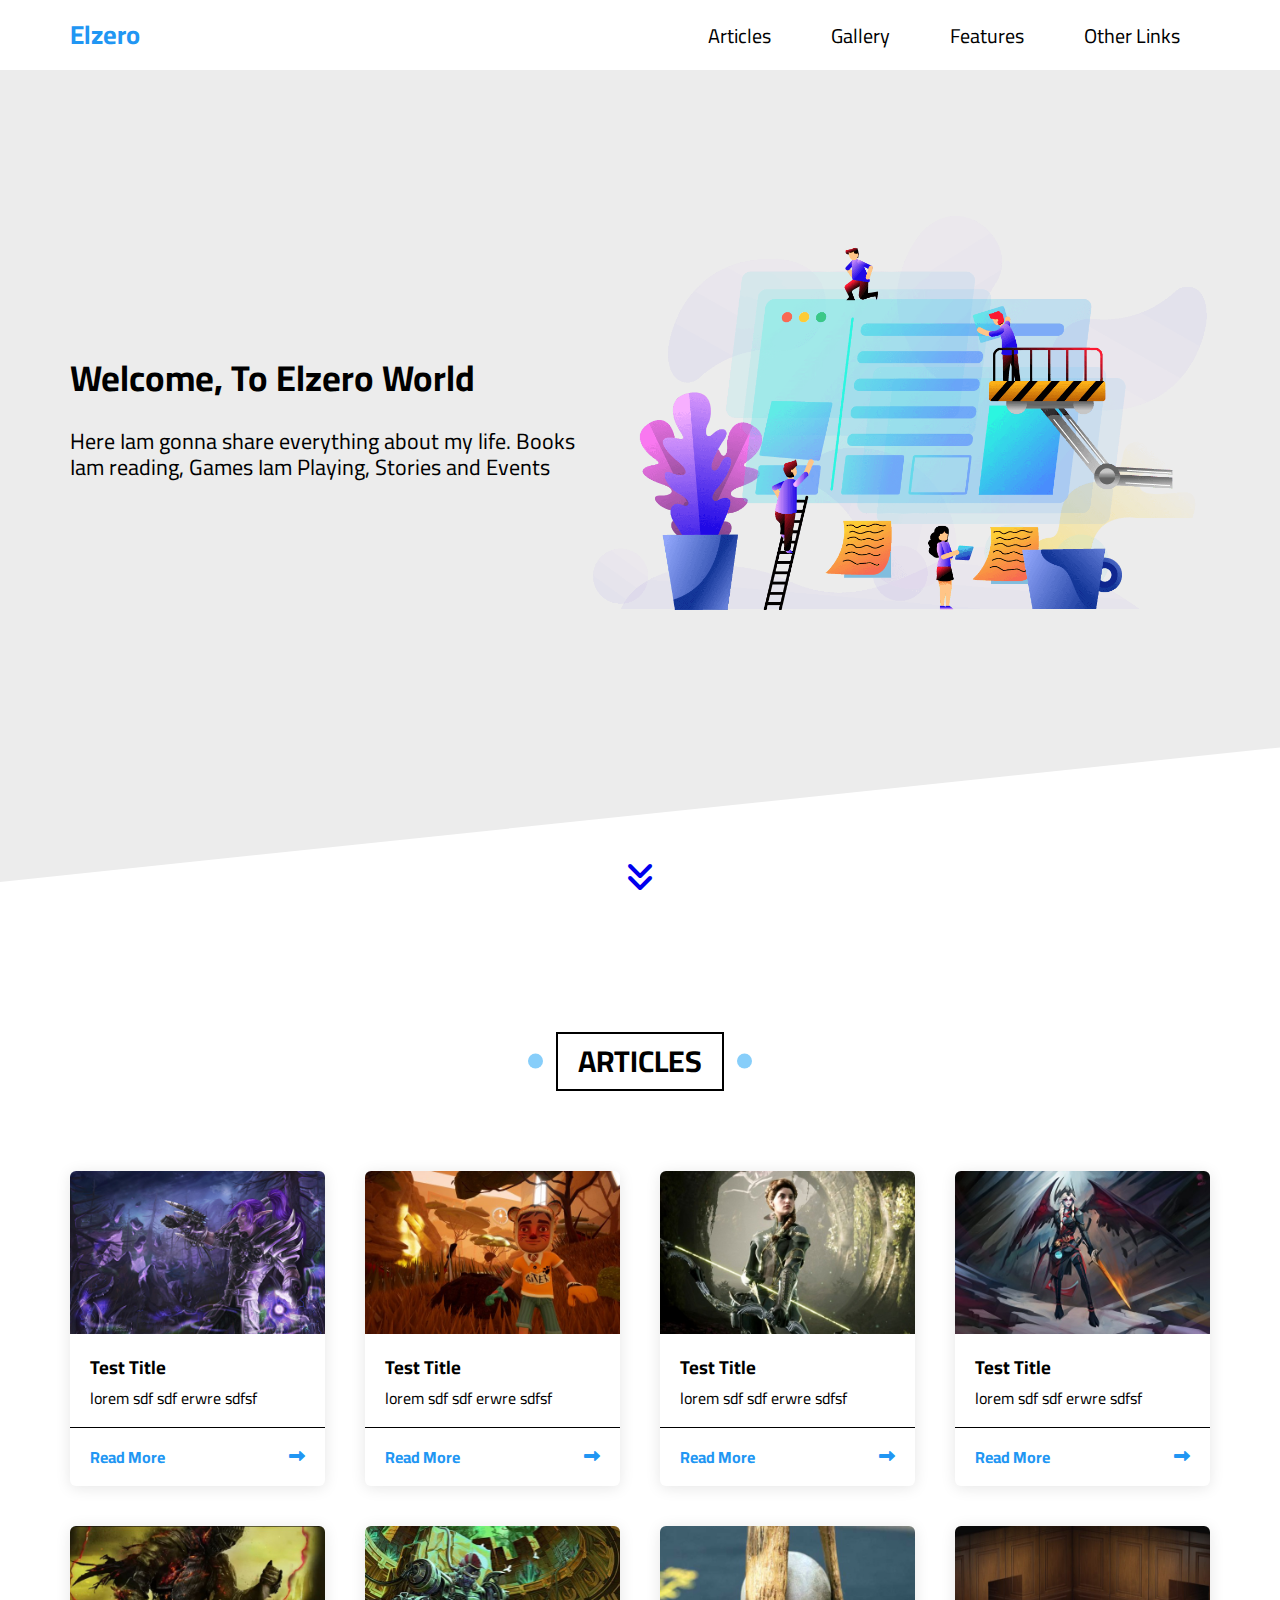
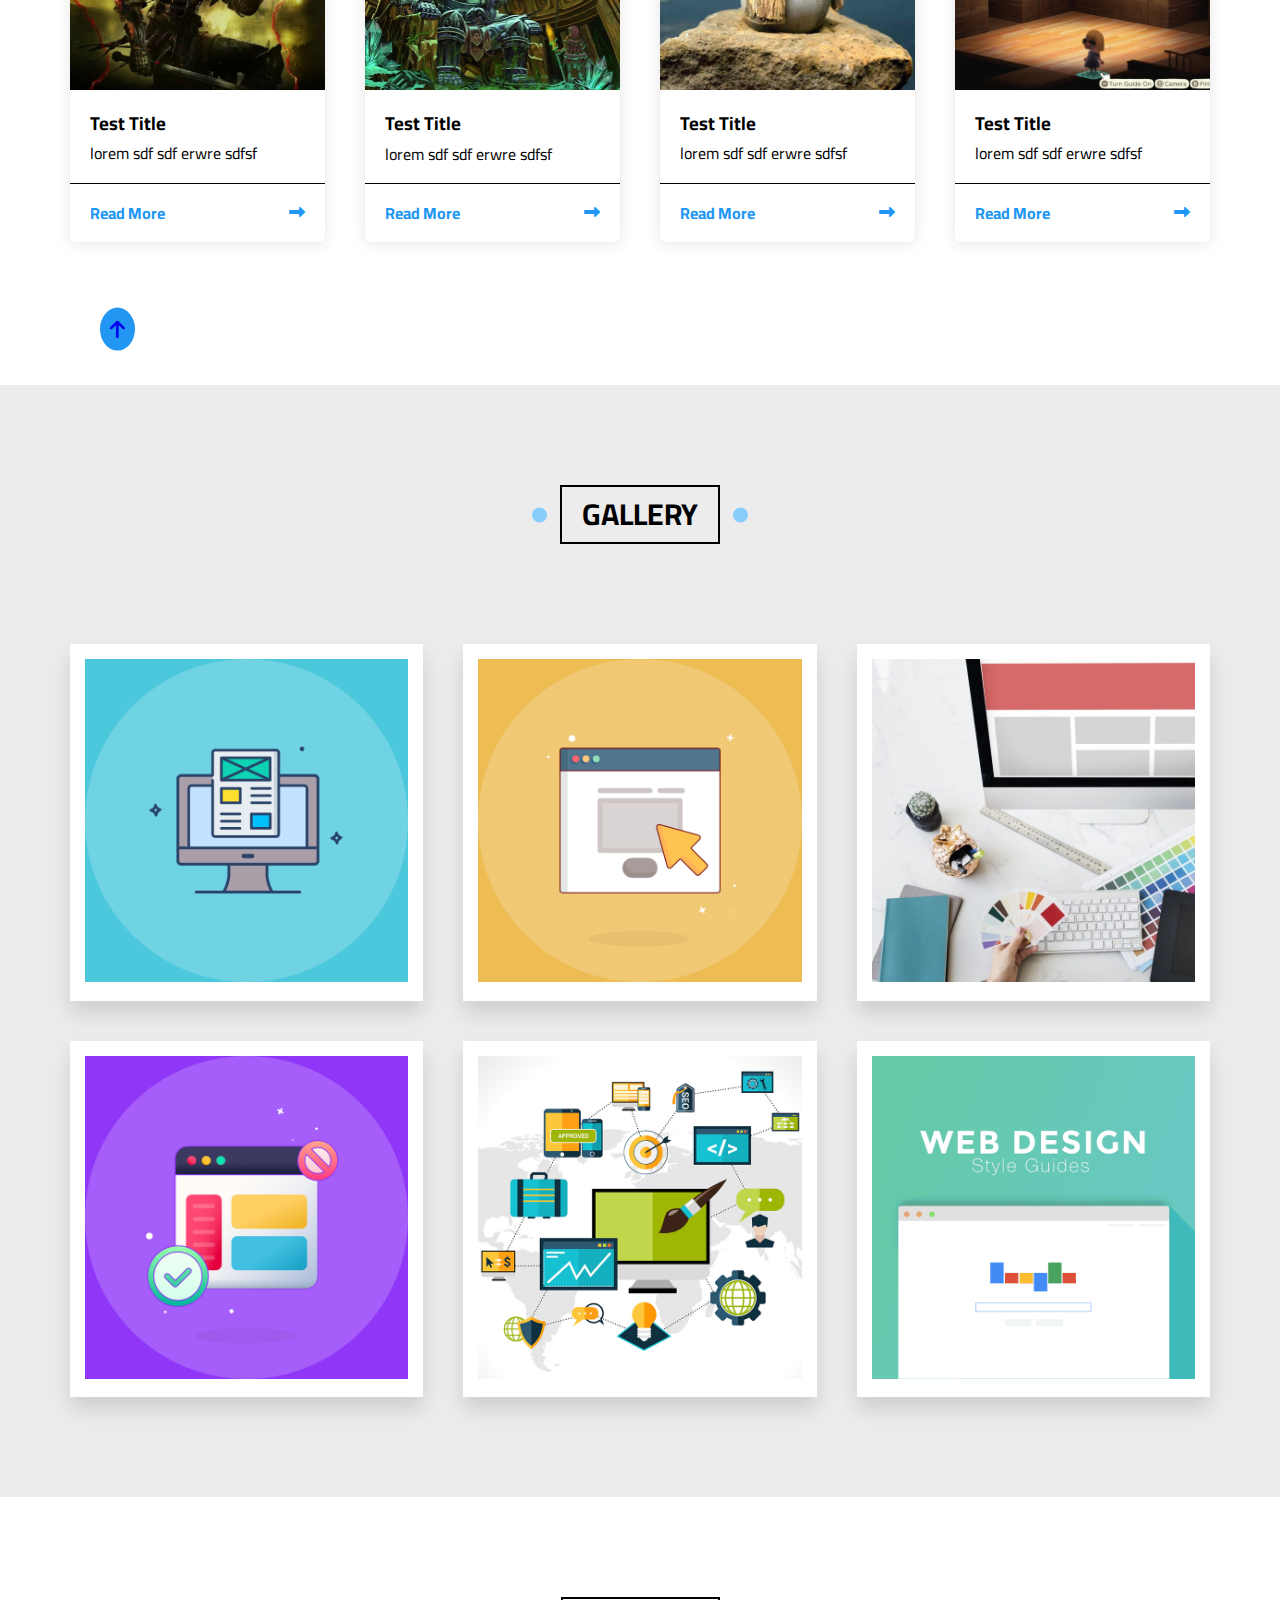
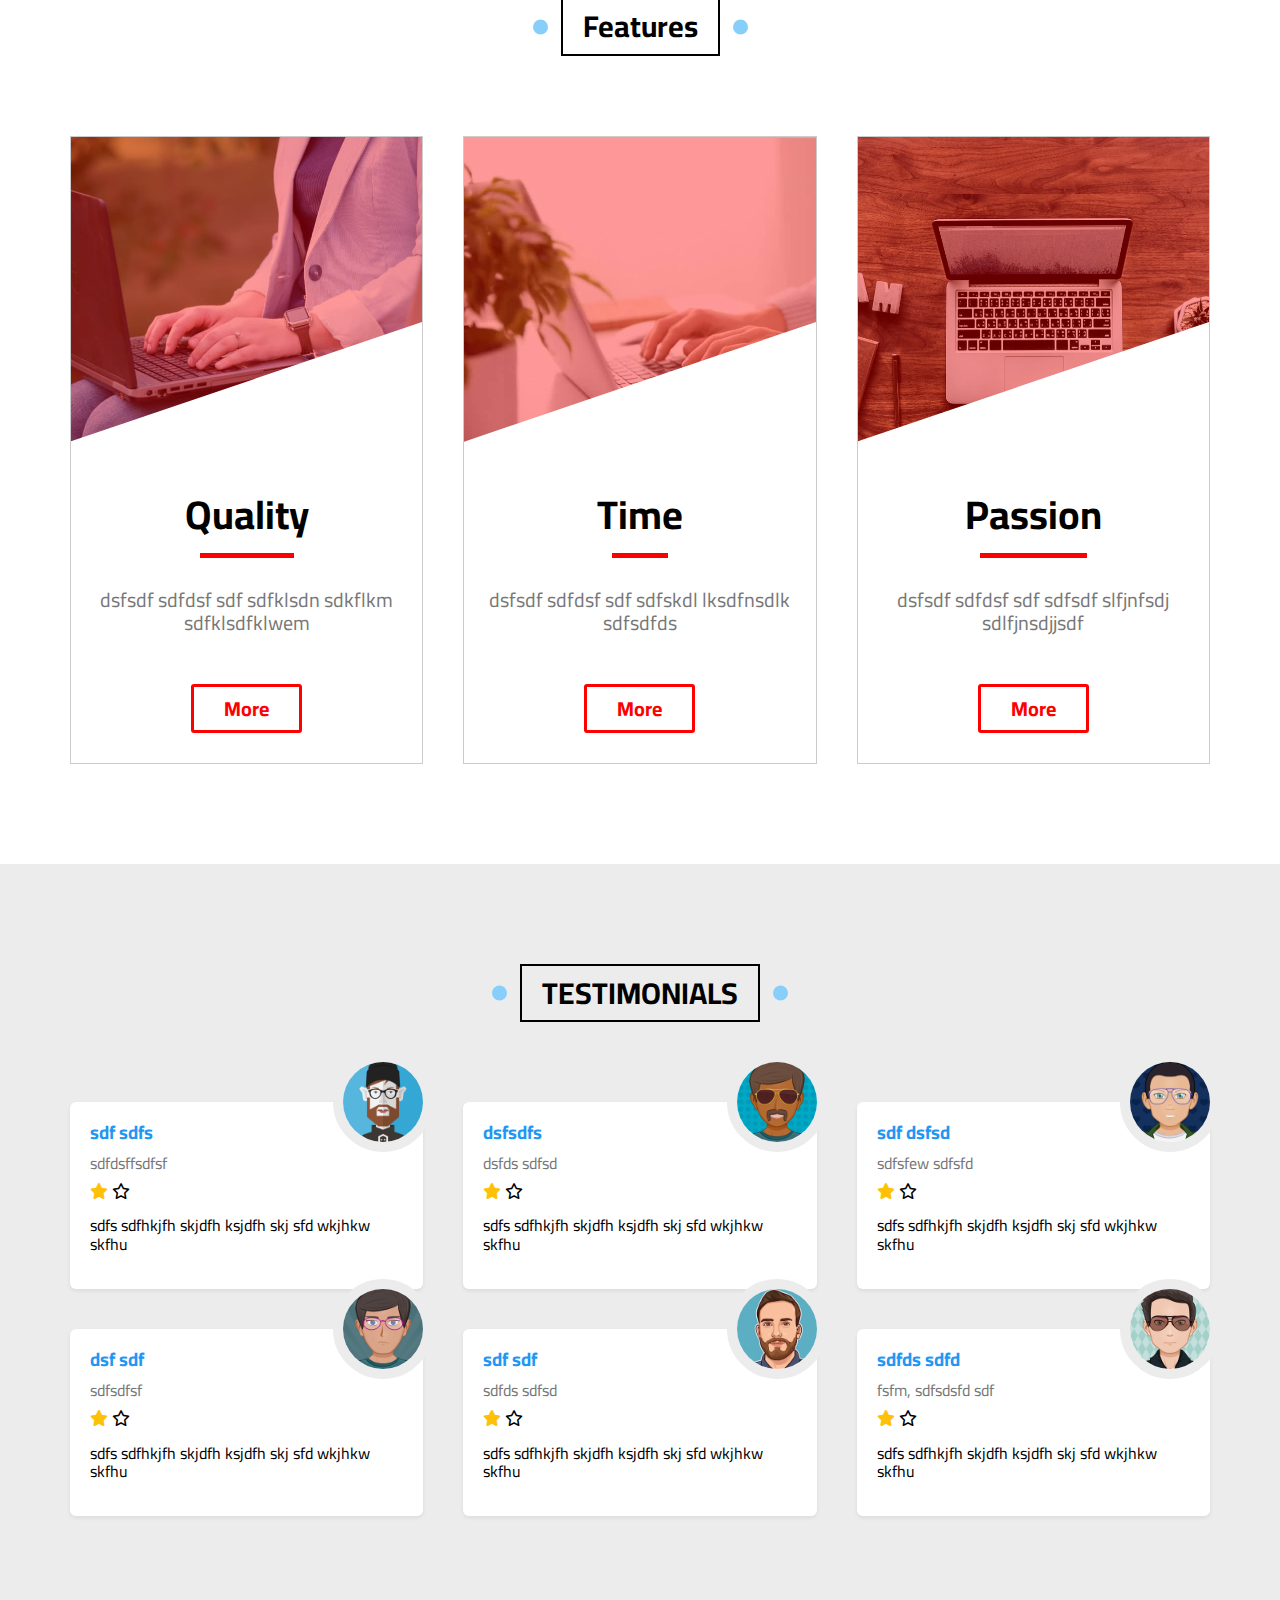
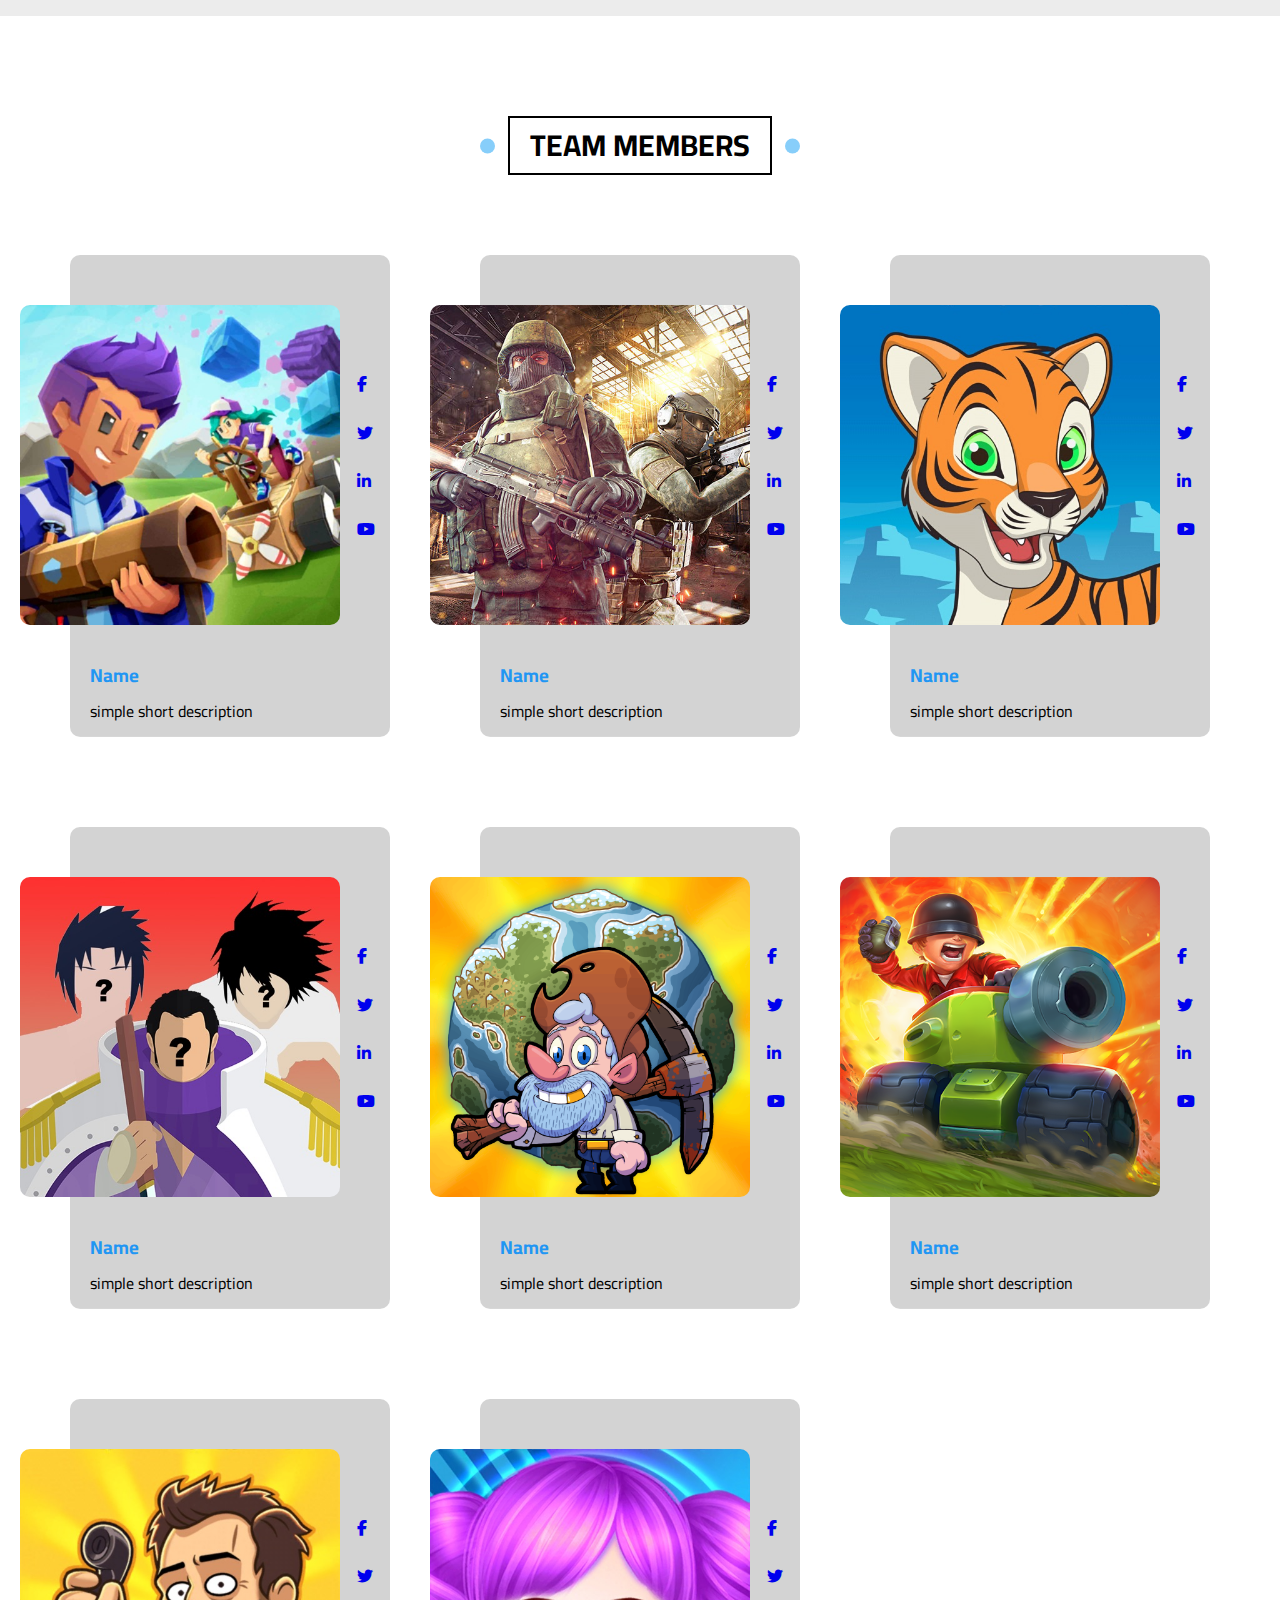
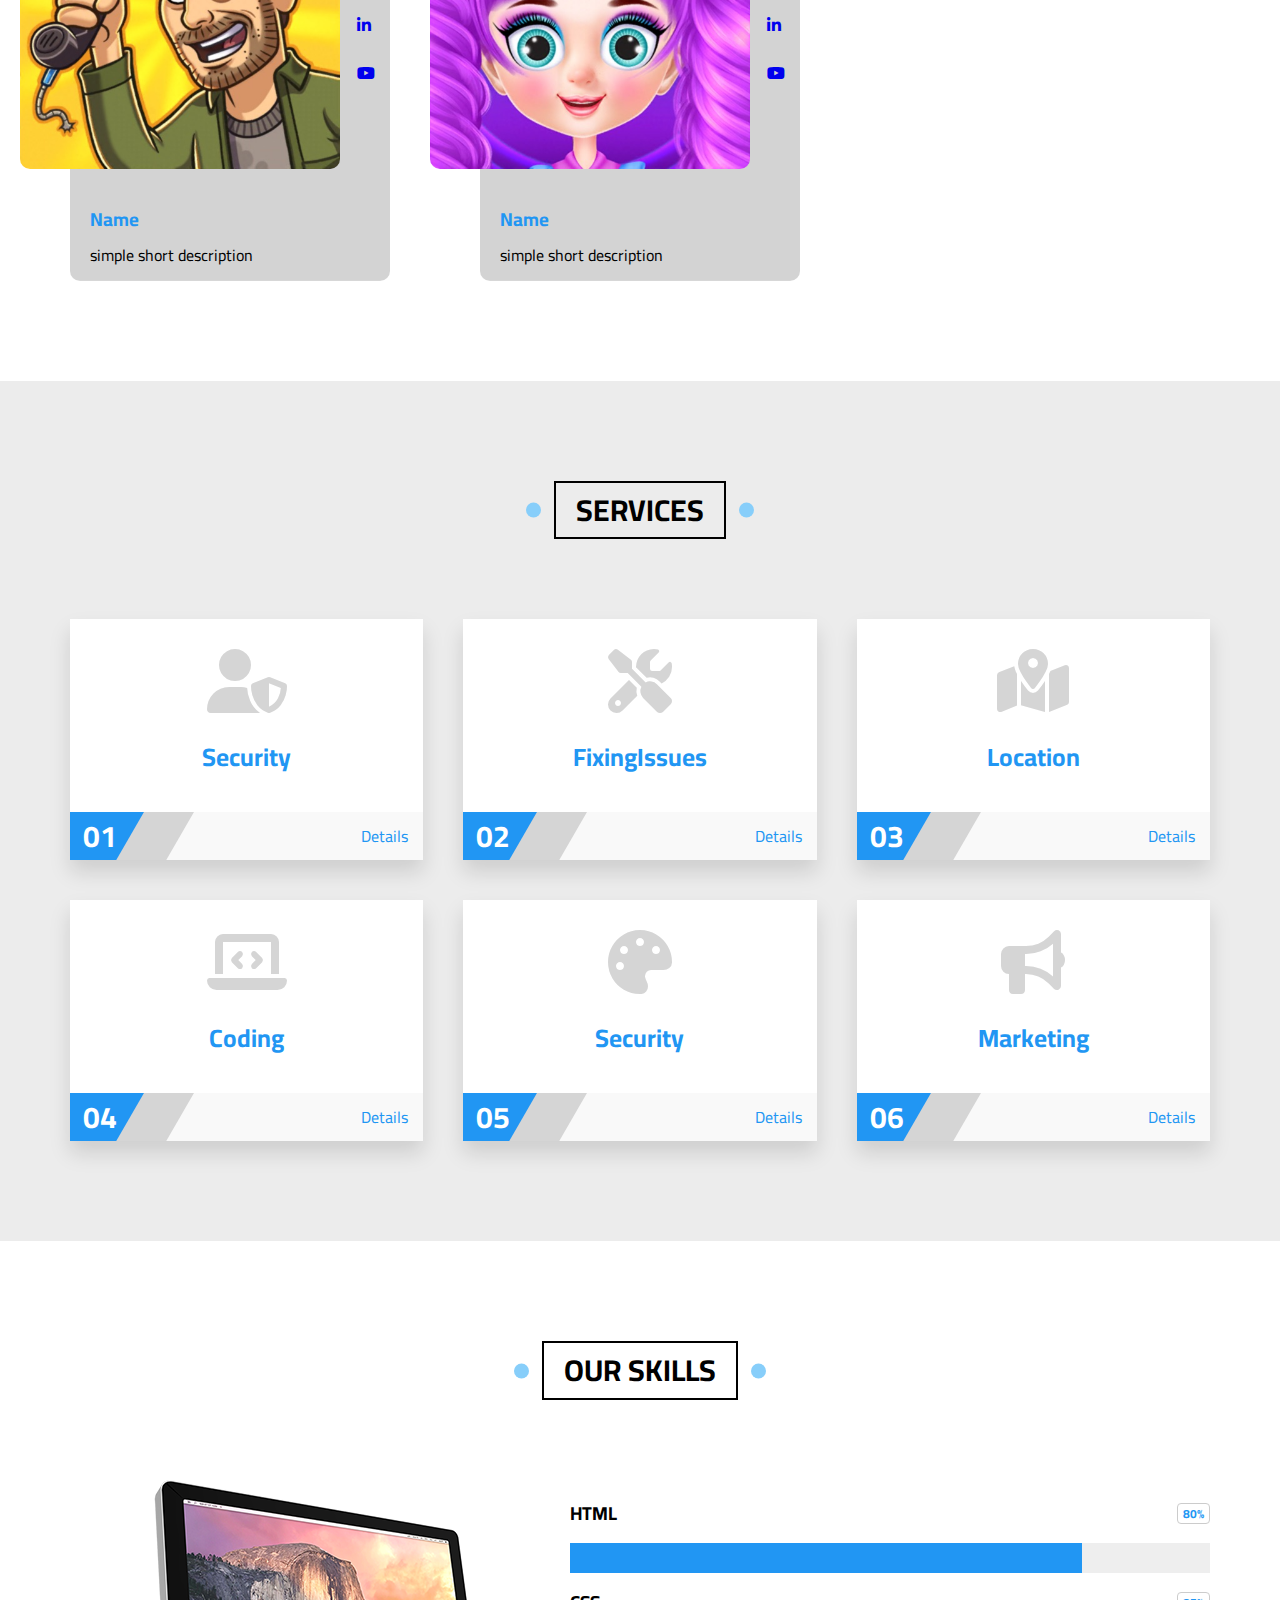
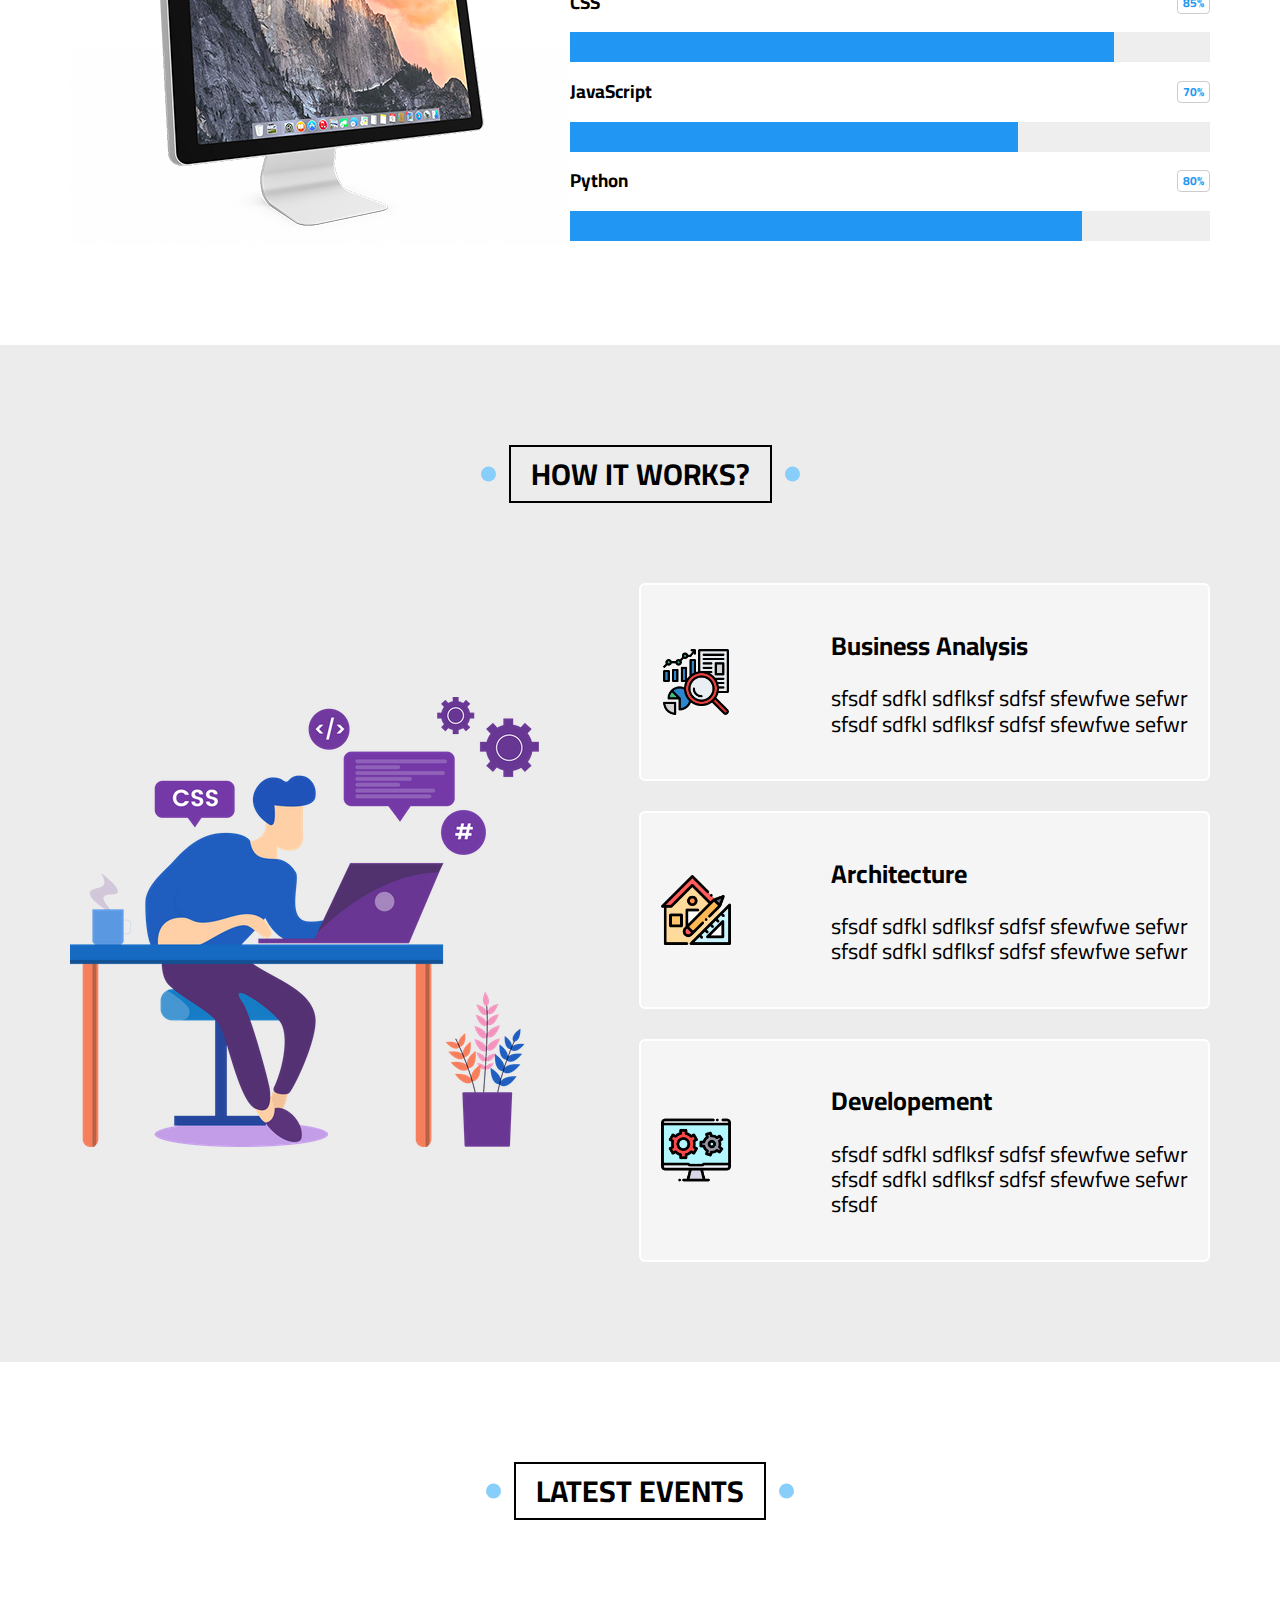
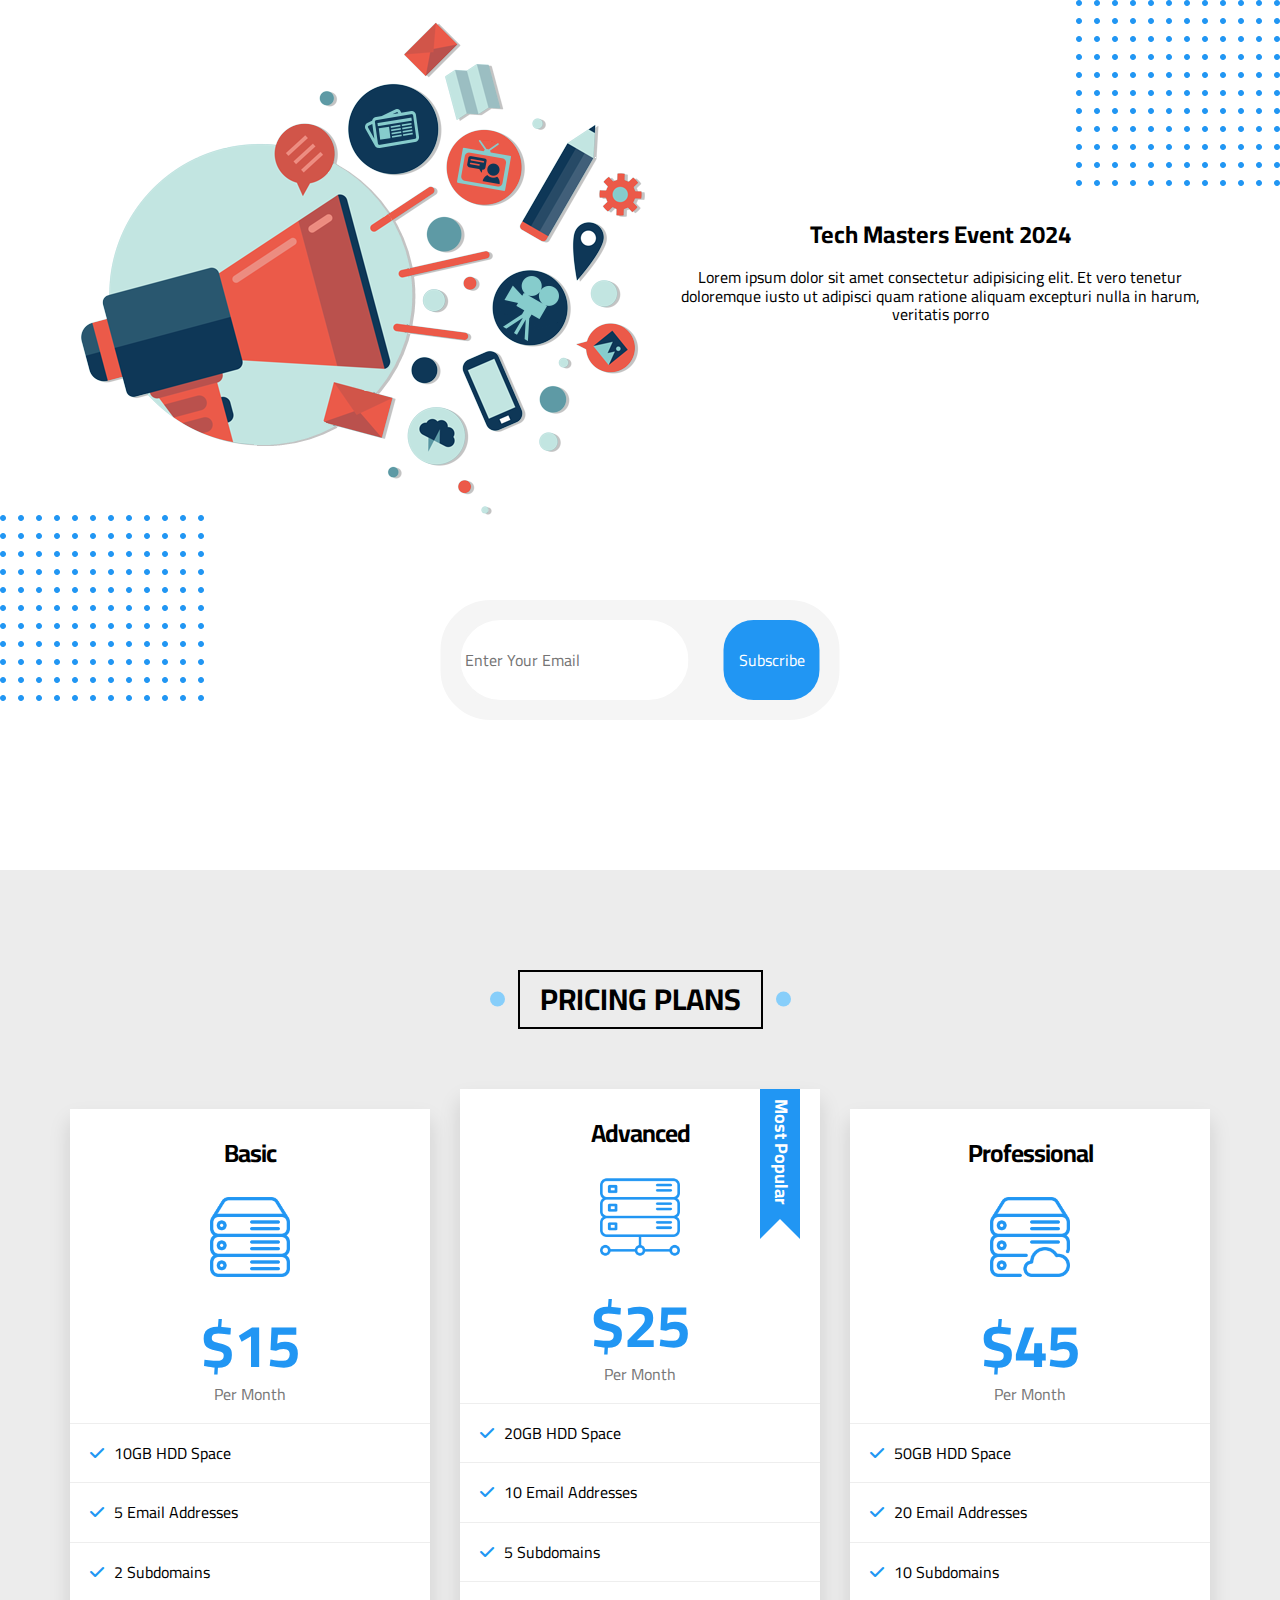
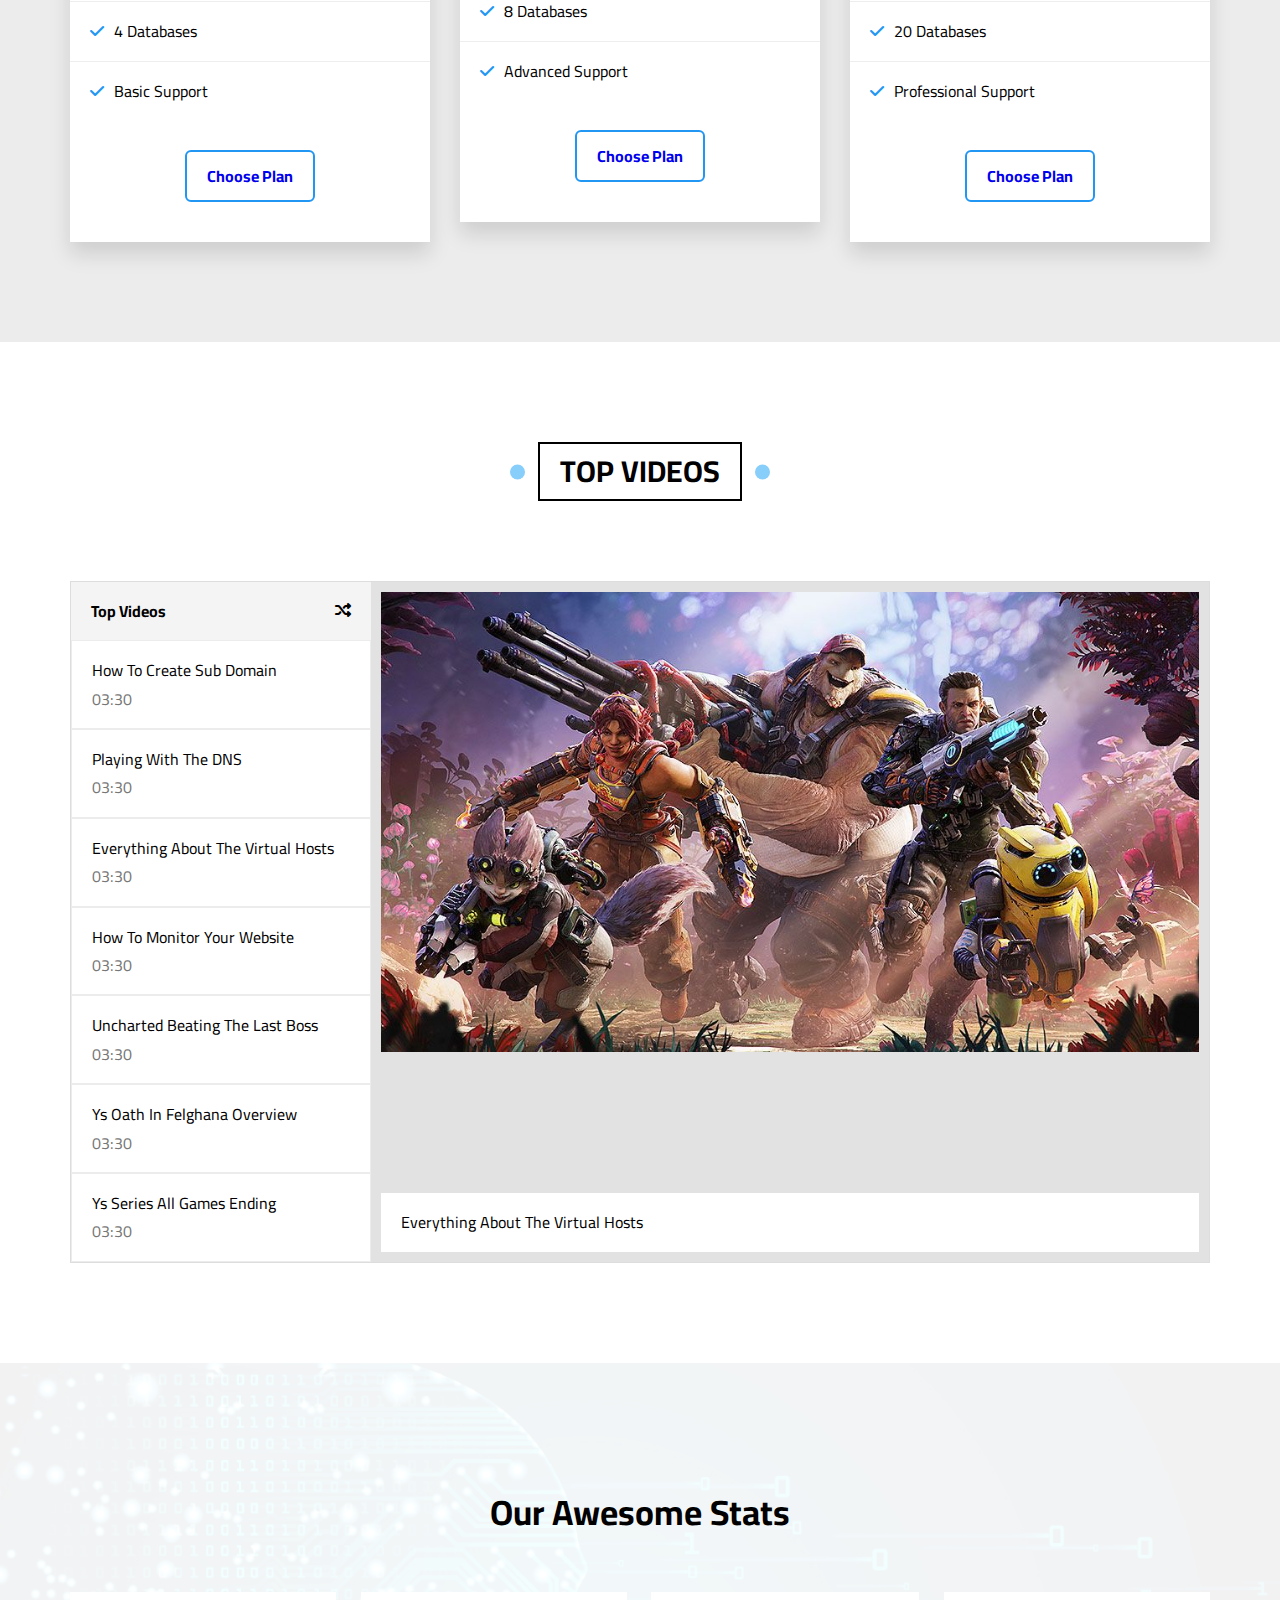
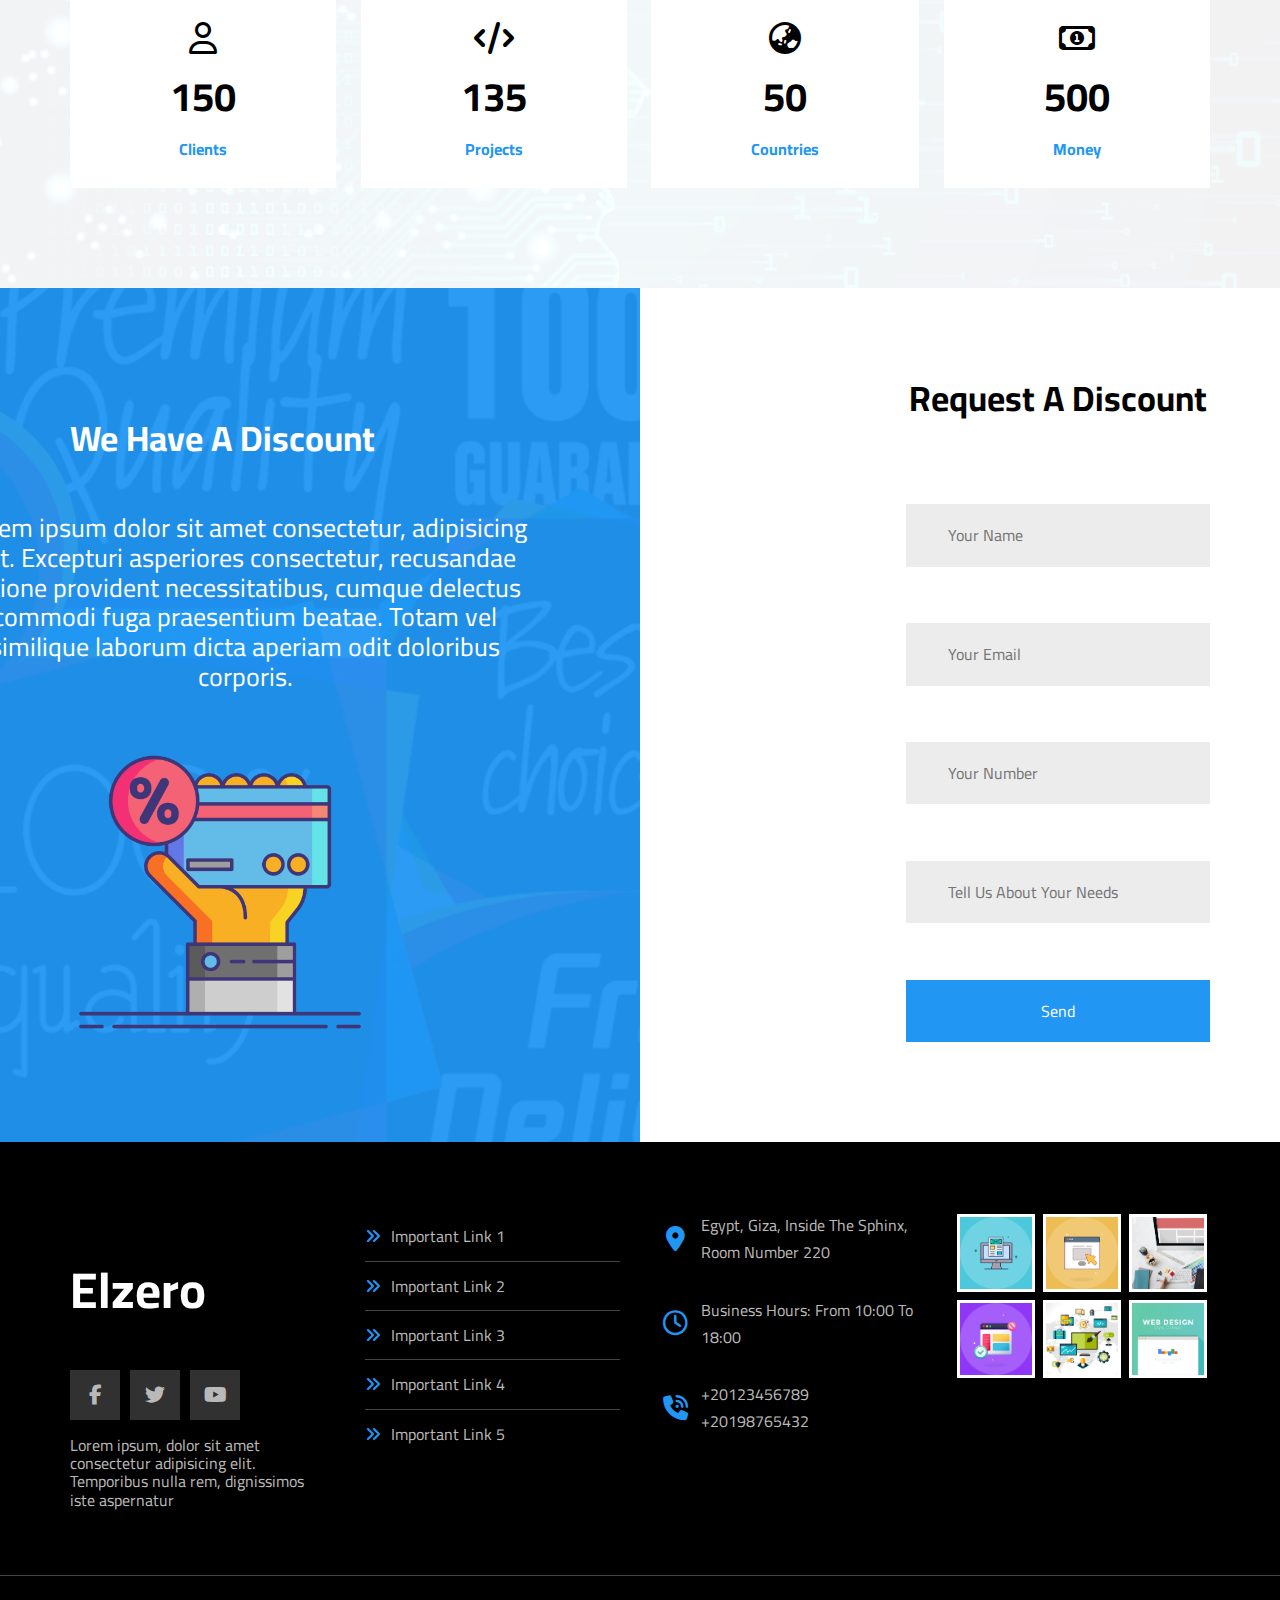
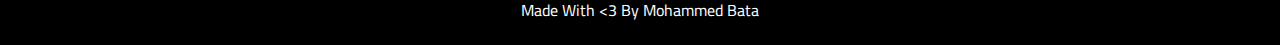
<file: MyTemplate.html>
﻿<!DOCTYPE html>

<html lang="en" xmlns="http://www.w3.org/1999/xhtml">
<head>
    <meta charset="utf-8" />
    <meta name="viewport" content="width=device-width, initial-scale=1.0" />
    <title>My Template</title>
    <link rel="stylesheet" href="css/normalize.css" />
    <link rel="stylesheet" href="css/StyleSheet.css" />
    <!-- Font Awesome -->
    <link rel="stylesheet" href="css/all.min.css" />
    <!--Google Fonts-->
    <link rel="preconnect" href="https://fonts.googleapis.com" />
    <link rel="preconnect" href="https://fonts.gstatic.com" crossorigin />
    <link href="https://fonts.googleapis.com/css2?family=Cairo:wght@300;400;700&#038;display=swap" rel="stylesheet" />
</head>
<body>
    <header>
        <div class="container">
            <a class="logo" href="#">Elzero</a>
            <nav>
                <ul>
                    <li><a href="#articles">Articles</a></li>
                    <li><a href="#gallery">Gallery</a></li>
                    <li><a href="#features">Features</a></li>
                    <li>
                        <a href="#" class="otherlinks">Other Links</a>
                        <div class="mega-menu">
                            <div class="image">
                                <img src="images/megamenu.png" alt="menu" />
                            </div>
                            <ul class="links">
                                <li>
                                    <a href="#testimonials"><i class="far fa-comments fa-fw"></i> Testimonials</a>
                                </li>
                                <li>
                                    <a href="#team-members"><i class="far fa-user fa-fw"></i> Team Members</a>
                                </li>
                                <li>
                                    <a href="#services"><i class="far fa-building fa-fw"></i> Services</a>
                                </li>
                                <li>
                                    <a href="#our-skills"><i class="far fa-check-circle fa-fw"></i> Our Skills</a>
                                </li>
                                <li>
                                    <a href="#work-steps"><i class="far fa-clipboard fa-fw"></i> How It Works</a>
                                </li>
                            </ul>
                            <ul class="links">
                                <li>
                                    <a href="#events"><i class="far fa-calendar-alt fa-fw"></i> Events</a>
                                </li>
                                <li>
                                    <a href="#pricing"><i class="fas fa-server fa-fw"></i> Pricing Plans</a>
                                </li>
                                <li>
                                    <a href="#videos"><i class="far fa-play-circle fa-fw"></i> Top Videos</a>
                                </li>
                                <li>
                                    <a href="#stats"><i class="far fa-chart-bar fa-fw"></i> Stats</a>
                                </li>
                                <li>
                                    <a href="#discount"><i class="fas fa-percent fa-fw"></i> Request A Discount</a>
                                </li>
                            </ul>
                        </div>
                    </li>
                </ul>
            </nav>
        </div>
    </header>
    <div class="landing">
        <div class="container">
            <div class="text">
                <h2>Welcome, To Elzero World</h2>
                <p>Here Iam gonna share everything about my life. Books Iam reading, Games Iam Playing, Stories and Events</p>
            </div>
            <div class="image">
                <img src="images/landing-image.png" />
            </div>
        </div>
        <a href="#articles" class="go-down">
            <i class="fas fa-angle-double-down fa-2x"></i>
        </a>
    </div>
    <div class="articles" id="articles">
        <div class="head">ARTICLES</div>
        <div class="container">
            <div class="box">
                <img src="images/cat-01.jpg" alt="" />
                <div class="content">
                    <h3>Test Title</h3>
                    <p>lorem sdf sdf erwre sdfsf</p>
                </div>
                <div class="info">
                    <a href="#">Read More</a>
                    <i class="fas fa-long-arrow-alt-right"></i>
                </div>
            </div>
            <div class="box">
                <img src="images/cat-02.jpg" alt="" />
                <div class="content">
                    <h3>Test Title</h3>
                    <p>lorem sdf sdf erwre sdfsf</p>
                </div>
                <div class="info">
                    <a href="#">Read More</a>
                    <i class="fas fa-long-arrow-alt-right"></i>
                </div>
            </div>
            <div class="box">
                <img src="images/cat-03.jpg" alt="" />
                <div class="content">
                    <h3>Test Title</h3>
                    <p>lorem sdf sdf erwre sdfsf</p>
                </div>
                <div class="info">
                    <a href="#">Read More</a>
                    <i class="fas fa-long-arrow-alt-right"></i>
                </div>
            </div>
            <div class="box">
                <img src="images/cat-04.jpg" alt="" />
                <div class="content">
                    <h3>Test Title</h3>
                    <p>lorem sdf sdf erwre sdfsf</p>
                </div>
                <div class="info">
                    <a href="#">Read More</a>
                    <i class="fas fa-long-arrow-alt-right"></i>
                </div>
            </div>
            <div class="box">
                <img src="images/cat-05.jpg" alt="" />
                <div class="content">
                    <h3>Test Title</h3>
                    <p>lorem sdf sdf erwre sdfsf</p>
                </div>
                <div class="info">
                    <a href="#">Read More</a>
                    <i class="fas fa-long-arrow-alt-right"></i>
                </div>
            </div>
            <div class="box">
                <img src="images/cat-06.jpg" alt="" />
                <div class="content">
                    <h3>Test Title</h3>
                    <p>lorem sdf sdf erwre sdfsf</p>
                </div>
                <div class="info">
                    <a href="#">Read More</a>
                    <i class="fas fa-long-arrow-alt-right"></i>
                </div>
            </div>
            <div class="box">
                <img src="images/cat-07.jpg" alt="" />
                <div class="content">
                    <h3>Test Title</h3>
                    <p>lorem sdf sdf erwre sdfsf</p>
                </div>
                <div class="info">
                    <a href="#">Read More</a>
                    <i class="fas fa-long-arrow-alt-right"></i>
                </div>
            </div>
            <div class="box">
                <img src="images/cat-08.jpg" alt="" />
                <div class="content">
                    <h3>Test Title</h3>
                    <p>lorem sdf sdf erwre sdfsf</p>
                </div>
                <div class="info">
                    <a href="#">Read More</a>
                    <i class="fas fa-long-arrow-alt-right"></i>
                </div>
            </div>
        </div>
    </div>
    <div class="up">
        <a href="#"><i class="fa fa-solid fa-arrow-up"></i></a>
    </div>
    <div class="gallery" id="gallery">
        <div class="head">GALLERY</div>
        <div class="container">
            <div class="box">
                <div class="image">
                    <img src="images/gallery-01.png" alt="" />
                </div>
            </div>
            <div class="box">
                <div class="image">
                    <img src="images/gallery-02.png" alt="" />
                </div>
            </div>
            <div class="box">
                <div class="image">
                    <img src="images/gallery-03.jpg" alt="" />
                </div>
            </div>
            <div class="box">
                <div class="image">
                    <img src="images/gallery-04.png" alt="" />
                </div>
            </div>
            <div class="box">
                <div class="image">
                    <img src="images/gallery-05.jpg" alt="" />
                </div>
            </div>
            <div class="box">
                <div class="image">
                    <img src="images/gallery-06.png" alt="" />
                </div>
            </div>
        </div>
    </div>
    <div class="features" id="features">
        <div class="head">Features</div>
        <div class="container">
            <div class="box">
                <div class="img-holder">
                    <img src="images/features-01.jpg" alt="" />
                </div>
                <h2>Quality</h2>
                <p>dsfsdf sdfdsf sdf sdfklsdn sdkflkm sdfklsdfklwem</p>
                <a href="#">More</a>
            </div>
            <div class="box">
                <div class="img-holder">
                    <img src="images/features-02.jpg" alt="" />
                </div>
                <h2>Time</h2>
                <p>dsfsdf sdfdsf sdf sdfskdl lksdfnsdlk sdfsdfds</p>
                <a href="#">More</a>
            </div>
            <div class="box">
                <div class="img-holder">
                    <img src="images/features-03.jpg" alt="" />
                </div>
                <h2>Passion</h2>
                <p>dsfsdf sdfdsf sdf sdfsdf slfjnfsdj sdlfjnsdjjsdf</p>
                <a href="#">More</a>
            </div>
        </div>
    </div>
    <div class="testimonials" id="testimonials">
        <div class="head">TESTIMONIALS</div>
        <div class="container">
            <div class="box">
                <img src="images/avatar-01.png" alt="" />
                <h3>sdf sdfs</h3>
                <span class="title">sdfdsffsdfsf</span>
                <div class="rate">
                    <i class="filled fas fa-star"></i>
                    <i class="far fa-star"></i>
                </div>
                <p>sdfs sdfhkjfh skjdfh ksjdfh skj sfd wkjhkw skfhu</p>
            </div>
            <div class="box">
                <img src="images/avatar-02.png" alt="" />
                <h3>dsfsdfs</h3>
                <span class="title">dsfds sdfsd</span>
                <div class="rate">
                    <i class="filled fas fa-star"></i>
                    <i class="far fa-star"></i>
                </div>
                <p>sdfs sdfhkjfh skjdfh ksjdfh skj sfd wkjhkw skfhu</p>
            </div>
            <div class="box">
                <img src="images/avatar-03.png" alt="" />
                <h3>sdf dsfsd</h3>
                <span class="title">sdfsfew sdfsfd</span>
                <div class="rate">
                    <i class="filled fas fa-star"></i>
                    <i class="far fa-star"></i>
                </div>
                <p>sdfs sdfhkjfh skjdfh ksjdfh skj sfd wkjhkw skfhu</p>
            </div>
            <div class="box">
                <img src="images/avatar-04.png" alt="" />
                <h3>dsf sdf</h3>
                <span class="title">sdfsdfsf</span>
                <div class="rate">
                    <i class="filled fas fa-star"></i>
                    <i class="far fa-star"></i>
                </div>
                <p>sdfs sdfhkjfh skjdfh ksjdfh skj sfd wkjhkw skfhu</p>
            </div>
            <div class="box">
                <img src="images/avatar-05.png" alt="" />
                <h3>sdf sdf</h3>
                <span class="title">sdfds sdfsd</span>
                <div class="rate">
                    <i class="filled fas fa-star"></i>
                    <i class="far fa-star"></i>
                </div>
                <p>sdfs sdfhkjfh skjdfh ksjdfh skj sfd wkjhkw skfhu</p>
            </div>
            <div class="box">
                <img src="images/avatar-06.png" alt="" />
                <h3>sdfds sdfd</h3>
                <span class="title">fsfm, sdfsdsfd sdf</span>
                <div class="rate">
                    <i class="filled fas fa-star"></i>
                    <i class="far fa-star"></i>
                </div>
                <p>sdfs sdfhkjfh skjdfh ksjdfh skj sfd wkjhkw skfhu</p>
            </div>
        </div>
    </div>
    <div class="team-members" id="team-members">
        <div class="head">TEAM MEMBERS</div>
        <div class="container">
            <div class="box">
                <img src="images/team-01.jpg" alt="" />
                <div class="social">
                    <a href="#"><i class="fab fa-facebook-f"></i></a>
                    <a href="#"><i class="fab fa-twitter"></i></a>
                    <a href="#"><i class="fab fa-linkedin-in"></i></a>
                    <a href="#"><i class="fab fa-youtube"></i></a>
                </div>
                <h3>Name</h3>
                <p>simple short description</p>
            </div>
            <div class="box">
                <img src="images/team-02.jpg" alt="" />
                <div class="social">
                    <a href="#"><i class="fab fa-facebook-f"></i></a>
                    <a href="#"><i class="fab fa-twitter"></i></a>
                    <a href="#"><i class="fab fa-linkedin-in"></i></a>
                    <a href="#"><i class="fab fa-youtube"></i></a>
                </div>
                <h3>Name</h3>
                <p>simple short description</p>
            </div>
            <div class="box">
                <img src="images/team-03.jpg" alt="" />
                <div class="social">
                    <a href="#"><i class="fab fa-facebook-f"></i></a>
                    <a href="#"><i class="fab fa-twitter"></i></a>
                    <a href="#"><i class="fab fa-linkedin-in"></i></a>
                    <a href="#"><i class="fab fa-youtube"></i></a>
                </div>
                <h3>Name</h3>
                <p>simple short description</p>
            </div>
            <div class="box">
                <img src="images/team-04.jpg" alt="" />
                <div class="social">
                    <a href="#"><i class="fab fa-facebook-f"></i></a>
                    <a href="#"><i class="fab fa-twitter"></i></a>
                    <a href="#"><i class="fab fa-linkedin-in"></i></a>
                    <a href="#"><i class="fab fa-youtube"></i></a>
                </div>
                <h3>Name</h3>
                <p>simple short description</p>
            </div>
            <div class="box">
                <img src="images/team-05.png" alt="" />
                <div class="social">
                    <a href="#"><i class="fab fa-facebook-f"></i></a>
                    <a href="#"><i class="fab fa-twitter"></i></a>
                    <a href="#"><i class="fab fa-linkedin-in"></i></a>
                    <a href="#"><i class="fab fa-youtube"></i></a>
                </div>
                <h3>Name</h3>
                <p>simple short description</p>
            </div>
            <div class="box">
                <img src="images/team-06.png" alt="" />
                <div class="social">
                    <a href="#"><i class="fab fa-facebook-f"></i></a>
                    <a href="#"><i class="fab fa-twitter"></i></a>
                    <a href="#"><i class="fab fa-linkedin-in"></i></a>
                    <a href="#"><i class="fab fa-youtube"></i></a>
                </div>
                <h3>Name</h3>
                <p>simple short description</p>
            </div>
            <div class="box">
                <img src="images/team-07.jpg" alt="" />
                <div class="social">
                    <a href="#"><i class="fab fa-facebook-f"></i></a>
                    <a href="#"><i class="fab fa-twitter"></i></a>
                    <a href="#"><i class="fab fa-linkedin-in"></i></a>
                    <a href="#"><i class="fab fa-youtube"></i></a>
                </div>
                <h3>Name</h3>
                <p>simple short description</p>
            </div>
            <div class="box">
                <img src="images/team-08.jpg" alt="" />
                <div class="social">
                    <a href="#"><i class="fab fa-facebook-f"></i></a>
                    <a href="#"><i class="fab fa-twitter"></i></a>
                    <a href="#"><i class="fab fa-linkedin-in"></i></a>
                    <a href="#"><i class="fab fa-youtube"></i></a>
                </div>
                <h3>Name</h3>
                <p>simple short description</p>
            </div>
        </div>
    </div>
    <div class="services" id="services">
        <div class="head">SERVICES</div>
        <div class="container">
            <div class="box">
                <i class="fas fa-user-shield fa-4x"></i>
                <h3>Security</h3>
                <div class="info">
                    <a href="#">Details</a>
                </div>
            </div>
            <div class="box">
                <i class="fas fa-tools fa-4x"></i>
                <h3>FixingIssues</h3>
                <div class="info">
                    <a href="#">Details</a>
                </div>
            </div>
            <div class="box">
                <i class="fas fa-map-marked-alt fa-4x"></i>
                <h3>Location</h3>
                <div class="info">
                    <a href="#">Details</a>
                </div>
            </div>
            <div class="box">
                <i class="fas fa-laptop-code fa-4x"></i>
                <h3>Coding</h3>
                <div class="info">
                    <a href="#">Details</a>
                </div>
            </div>
            <div class="box">
                <i class="fas fa-palette fa-4x"></i>
                <h3>Security</h3>
                <div class="info">
                    <a href="#">Details</a>
                </div>
            </div>
            <div class="box">
                <i class="fas fa-bullhorn fa-4x"></i>
                <h3>Marketing</h3>
                <div class="info">
                    <a href="#">Details</a>
                </div>
            </div>
        </div>
    </div>
    <div class="our-skills" id="our-skills">
        <div class="head">OUR SKILLS</div>
        <div class="container">
            <img src="images/skills.png" alt="" />
            <div class="skills">
                <div class="skill">
                    <h3>HTML <span>80%</span></h3>
                    <div class="progress">
                        <span style="width:80%"></span>
                    </div>
                </div>
                <div class="skill">
                    <h3>CSS <span>85%</span></h3>
                    <div class="progress">
                        <span style="width:85%"></span>
                    </div>
                </div>
                <div class="skill">
                    <h3>JavaScript <span>70%</span></h3>
                    <div class="progress">
                        <span style="width:70%"></span>
                    </div>
                </div>
                <div class="skill">
                    <h3>Python <span>80%</span></h3>
                    <div class="progress">
                        <span style="width:80%"></span>
                    </div>
                </div>
            </div>
        </div>
    </div>
    <div class="how" id="work-steps">
        <div class="head">HOW IT WORKS?</div>
        <div class="container">
            <img src="images/work-steps.png" alt="" />
            <div class="boxes">
                <div class="box">
                    <img src="images/work-steps-1.png" alt="" />
                    <div class="content">
                        <h3>Business Analysis</h3>
                        <p>sfsdf sdfkl sdflksf sdfsf sfewfwe sefwr sfsdf sdfkl sdflksf sdfsf sfewfwe sefwr </p>
                    </div>
                </div>
                <div class="box">
                    <img src="images/work-steps-2.png" alt="" />
                    <div class="content">
                        <h3>Architecture</h3>
                        <p>sfsdf sdfkl sdflksf sdfsf sfewfwe sefwr sfsdf sdfkl sdflksf sdfsf sfewfwe sefwr </p>
                    </div>
                </div>
                <div class="box">
                    <img src="images/work-steps-3.png" alt="" />
                    <div class="content">
                        <h3>Developement</h3>
                        <p> sfsdf sdfkl sdflksf sdfsf sfewfwe sefwr sfsdf sdfkl sdflksf sdfsf sfewfwe sefwr sfsdf </p>
                    </div>
                </div>
            </div>
        </div>
    </div>
    <div class="events" id="events">
        <div class="head">LATEST EVENTS</div>
        <img class="img1" src="images/dots.png" alt="" />
        <img class="img2" src="images/dots.png" alt="" />
        <div class="container">
            <div class="box">
                <img src="images/events.png" alt="" />
                <div class="content">
                    <h2>Tech Masters Event 2024</h2>
                    <p>Lorem ipsum dolor sit amet consectetur adipisicing elit. Et vero tenetur doloremque iusto ut adipisci quam ratione aliquam excepturi nulla in harum, veritatis porro</p>
                </div>
            </div>
            <div class="email">
                <form action="">
                    <input type="email" placeholder="Enter Your Email" />
                    <input type="submit" value="Subscribe" />
                </form>
            </div>
        </div>
    </div>
    <div class="pricing" id="pricing">
        <div class="head">PRICING PLANS</div>
        <div class="container">
            <div class="box">
                <h3 class="title">Basic</h3>
                <img src="images/hosting-basic.png" />
                <div class="price">
                    <span class="amount">$15</span>
                    <span class="time">Per Month</span>
                </div>
                <ul>
                    <li>10GB HDD Space</li>
                    <li>5 Email Addresses</li>
                    <li>2 Subdomains</li>
                    <li>4 Databases</li>
                    <li>Basic Support</li>
                </ul>
                <a href="#">Choose Plan</a>
            </div>
            <div class="box popular">
                <div class="label">Most Popular</div>
                <h3 class="title">Advanced</h3>
                <img src="images/hosting-advanced.png" />
                <div class="price">
                    <span class="amount">$25</span>
                    <span class="time">Per Month</span>
                </div>
                <ul>
                    <li>20GB HDD Space</li>
                    <li>10 Email Addresses</li>
                    <li>5 Subdomains</li>
                    <li>8 Databases</li>
                    <li>Advanced Support</li>
                </ul>
                <a href="#">Choose Plan</a>
            </div>
            <div class="box">
                <h3 class="title">Professional</h3>
                <img src="images/hosting-professional.png" />
                <div class="price">
                    <span class="amount">$45</span>
                    <span class="time">Per Month</span>
                </div>
                <ul>
                    <li>50GB HDD Space</li>
                    <li>20 Email Addresses</li>
                    <li>10 Subdomains</li>
                    <li>20 Databases</li>
                    <li>Professional Support</li>
                </ul>
                <a href="#">Choose Plan</a>
            </div>
        </div>
    </div>
    <div class="videos" id="videos">
        <div class="head">TOP VIDEOS</div>
        <div class="container">
            <div class="holder">
                <div class="list">
                    <div class="name">Top Videos <i class="fas fa-random"></i></div>
                    <ul>
                        <li>How To Create Sub Domain<span>03:30</span></li>
                        <li>Playing With The DNS<span>03:30</span></li>
                        <li>Everything About The Virtual Hosts<span>03:30</span></li>
                        <li>How To Monitor Your Website<span>03:30</span></li>
                        <li>Uncharted Beating The Last Boss<span>03:30</span></li>
                        <li>Ys Oath In Felghana Overview<span>03:30</span></li>
                        <li>Ys Series All Games Ending<span>03:30</span></li>
                    </ul>
                </div>
                <div class="preview">
                    <img src="images/video-preview.jpg" alt="" />
                    <div class="info">Everything About The Virtual Hosts</div>
                </div>
            </div>
        </div>
    </div>
    <div class="stats" id="stats">
        <h2>Our Awesome Stats</h2>
        <div class="container">
            <div class="box">
                <i class="far fa-user fa-2x fa-fw"></i>
                <span class="num">150</span>
                <span>Clients</span>
            </div>
            <div class="box">
                <i class="fas fa-code fa-2x fa-fw"></i>
                <span class="num">135</span>
                <span>Projects</span>
            </div>
            <div class="box">
                <i class="fas fa-globe-asia fa-2x fa-fw"></i>
                <span class="num">50</span>
                <span>Countries</span>
            </div>
            <div class="box">
                <i class="far fa-money-bill-alt fa-2x fa-fw"></i>
                <span class="num">500</span>
                <span class="text">Money</span>
            </div>
        </div>
    </div>
    <div class="discount" id="discount">
        <div class="container">
            <div class="info">
                <h2>We Have A Discount</h2>
                <p>
                    Lorem ipsum dolor sit amet consectetur, adipisicing elit. Excepturi asperiores consectetur,
                    recusandae ratione provident necessitatibus,
                    cumque delectus commodi fuga praesentium beatae.
                    Totam vel similique laborum dicta aperiam odit doloribus corporis.
                </p>
                <img src="images/discount.png" alt="" />
            </div>
            <form action="">
                <h2>Request A Discount</h2>
                <input type="text" placeholder="Your Name" />
                <input type="email" placeholder="Your Email" />
                <input type="number" placeholder="Your Number" />
                <input type="text" placeholder="Tell Us About Your Needs" />
                <input type="submit" value="Send" />
            </form>
        </div>
    </div>
    <div class="footer">
        <div class="container">
            <div class="box">
                <h3>Elzero</h3>
                <ul class="social">
                    <li>
                        <a href="#" class="facebook">
                            <i class="fab fa-facebook-f"></i>
                        </a>
                    </li>
                    <li>
                        <a href="#" class="twitter">
                            <i class="fab fa-twitter"></i>
                        </a>
                    </li>
                    <li>
                        <a href="#" class="youtube">
                            <i class="fab fa-youtube"></i>
                        </a>
                    </li>
                </ul>
                <p>Lorem ipsum, dolor sit amet consectetur adipisicing elit. Temporibus nulla rem, dignissimos iste aspernatur</p>
            </div>
            <div class="box">
                <ul class="links">
                    <li><a href="#">Important Link 1</a></li>
                    <li><a href="#">Important Link 2</a></li>
                    <li><a href="#">Important Link 3</a></li>
                    <li><a href="#">Important Link 4</a></li>
                    <li><a href="#">Important Link 5</a></li>
                </ul>
            </div>
            <div class="box">
                <div class="line">
                    <i class="fas fa-map-marker-alt fa-fw"></i>
                    <div class="info">Egypt, Giza, Inside The Sphinx, Room Number 220</div>
                </div>
                <div class="line">
                    <i class="far fa-clock fa-fw"></i>
                    <div class="info">Business Hours: From 10:00 To 18:00</div>
                </div>
                <div class="line">
                    <i class="fas fa-phone-volume fa-fw"></i>
                    <div class="info">
                        <span>+20123456789</span>
                        <span>+20198765432</span>
                    </div>
                </div>
            </div>
            <div class="box footer-gallery">
                <img decoding="async" src="images/gallery-01.png" alt="" />
                <img decoding="async" src="images/gallery-02.png" alt="" />
                <img decoding="async" src="images/gallery-03.jpg" alt="" />
                <img decoding="async" src="images/gallery-04.png" alt="" />
                <img decoding="async" src="images/gallery-05.jpg" alt="" />
                <img decoding="async" src="images/gallery-06.png" alt="" />
            </div>
        </div>
        <p class="copyright">Made With &lt;3 By Mohammed Bata</p>
    </div>
</body>
</html>
</file>
<file: css/StyleSheet.css>
﻿* {
    -webkit-box-sizing: border-box;
    -moz-box-sizing: border-box;
    box-sizing: border-box;
}
:root {
    --main-color: #2196f3;
    --main-color-alt: #1787e0;
    --main-transition: 0.3s;
    --main-padding-top: 100px;
    --main-padding-bottom: 100px;
    --section-background: #ececec;
}

html {
    scroll-behavior: smooth;
}

body {
    font-family: "Cairo", sans-serif;
}

a {
    text-decoration: none;
}

ul {
    list-style: none;
    margin: 0;
    padding: 0;
}
.container {
    padding-left: 15px;
    padding-right: 15px;
    margin-left: auto;
    margin-right: auto;
}
/*very small*/

/* Small */
@media (min-width: 768px) {
    .container {
        width: 750px;
    }
}
/* Medium */
@media (min-width: 992px) {
    .container {
        width: 970px;
    }
}
/* Large */
@media (min-width: 1200px) {
    .container {
        width: 1170px;
    }
}

header{
    width:100%;
    height:70px;
    position:relative;
}
header .container{
    display:flex;
    justify-content:space-between;
    align-items:center;
    flex-wrap:wrap;
    position:relative;
}
header .container .logo {
    font-weight: bold;
    font-size: 26px;
    display:flex;
    justify-content:center;
    align-items:center;
    color:var(--main-color);
}
@media(max-width:767px){
    header .container .logo{
        width:100%;
        margin-bottom:10px;
    }
}
header .container ul {
    display: flex;
    align-items: center;
    justify-content: flex-end;
    height:70px;
}
header .container nav{
    display:flex;
}
header .container nav ul li{
    height:100%;
}
header .container nav ul li a {
    color: black;
    justify-content:center;
    padding:0 30px;
    display:flex;
    font-size: 20px;
    position: relative;
    height: 70px;
    align-items:center;
    overflow:hidden;
}
@media (max-width: 767px) {
    header .container nav ul li a {
        padding: 0px 10px;
        height:50px;
    }

    header .container nav {
        width: 100%;
        justify-content: center;
    }

    header .container ul {
        height:50px;
    }
}
/*@media(max-width:767px){
    header .container nav ul{
        padding: 10px;
        font-size: 15px;
        height:40px;
        justify-content:center;
    }
}*/
header .container nav ul li a:hover {
    color: var(--main-color);
    background-color: #fafafa;
}
header .container nav ul li a::before{
    height:10px;
    position:absolute;
    content:"";
    width:100%;
    background-color:var(--main-color);
    left:-100%;
    top:-6px;
    transition:var(--main-transition);
}
header .container nav ul li a:hover::before {
    left:0;
}
header .container nav ul .mega-menu {
    position: absolute;
    top: 120px;
    left: 0;
    width: 100%;
    padding: 20px;
    background-color: white;
    border-bottom: 3px solid var(--main-color);
    display: flex;
    z-index: -1;
    opacity:0;
    gap: 40px;
    transition: top var(--main-transition),opacity var(--main-transition);
}

header .container nav ul .otherlinks:hover + .mega-menu{
    top:70px;
    opacity:1;
    z-index:100;
    transition: top var(--main-transition),opacity var(--main-transition);
}
header .container nav ul .mega-menu:hover {
    top: 70px;
    opacity: 1;
    z-index: 100;
    transition: top var(--main-transition),opacity var(--main-transition);
}
header .container nav ul .mega-menu .image img{
    max-width:100%;
    margin-right:40px;
}
@media(max-width:991px){
    header .container nav ul .mega-menu .image img {
       display:none;
    }
    header .container nav ul .mega-menu {
        flex-direction:column;
    }
}
header .container nav ul .mega-menu .links{
    display:flex;
    flex-direction:column;
    justify-content:flex-start;
    align-items:flex-start;
    min-width:240px;
    flex:1;
}
header .container nav ul  .mega-menu .links li {
    position:relative;
    height:50px;
}
header .container nav ul .mega-menu .links li a {
    color: var(--main-color);
    display: block;
    font-size: 20px;
    font-weight: bold;
    margin-right: 10px;
    padding-bottom:0px;
    height:50px;
}
header .container nav ul .mega-menu .links li a:hover{
    background-color:rgb(0 0 0/13%);
}
header .container nav ul .mega-menu .links li a:hover::before{
    content:"";
    position:absolute;
    top:0;
    left:0;
    width:0;
}
.landing {
    position: relative;
    overflow: hidden;
}
.landing::before {
    content: "";
    width: 100%;
    position:absolute;
    left: 0px;
    top:-50px;
    height: 100%;
    background-color: #ececec;
    z-index:-1;
    transform: skewY(-6deg);
    transform-origin: top left;
}
.landing .container{
    display:flex;
    min-height:calc(100vh - 70px);
    align-items:center;
}
@media(max-width:768px){
    .landing .container .image{
        display:none;
    }
}
.landing .container .image img {
    width: 100%;
    position: relative;
    top: -70px;
    animation: image-up-down 3s;
    animation-delay: 2s;
    animation-iteration-count: infinite;
    animation-timing-function:linear;
}
@keyframes image-up-down {
    0%, 
    100%{
        top: -90px;
    }
    50%{
        top:-50px;
    }
}
.landing .container .text{
    position:relative;
    top:-70px;
}
.landing .container .text h2{
    font-weight:bold;
    font-size:36px;
}
.landing .container .text p{
    font-weight:normal;
    font-size:22px;
}
.landing i{
    display:flex;
    justify-content:center;
    position:relative;
    top:-40px;
    animation:go-up-down 0.5s;
    animation-delay:2s;
    animation-iteration-count:infinite;
    animation-timing-function:ease-in;
}
@keyframes go-up-down{
    from{
        top:-60px;
    }
    to{
        top:-20px;
    }
}
.articles{
    padding-top:100px;
    padding-bottom:100px;
    position:relative;
}
.head{
    padding:10px 20px;
    font-weight:bold;
    font-size:30px;
    border:2px solid black;
    text-align:center;
    width:fit-content;
    margin:0 auto 80px;
    position:relative;
}
.head:hover{
    color:white;
    border:2px solid white;
    transition-delay:0.5s;
    z-index:1;
}
.head::before{
    content:"";
    position:absolute;
    width:15px;
    height:15px;
    border-radius:50%;
    background-color:lightskyblue;
    left:-30px;
    top:50%;
    transform:translateY(-50%);
}
.head::after {
    content: "";
    position: absolute;
    width: 15px;
    height: 15px;
    border-radius: 50%;
    background-color: lightskyblue;
    right:-30px;
    top: 50%;
    transform: translateY(-50%);
}
.head:hover::before{
    z-index:-1;
    animation:move-left 0.5s linear forwards;
}
.head:hover::after {
    z-index: -1;
    animation: move-right 0.5s linear forwards;
}
@keyframes move-left{
    50%{
        left:0;
        width:15px;
        height:15px;
    }
    100%{
        left:0;
        border-radius:0;
        width:100%;
        height:100%;
    }
}
@keyframes move-right {
    50% {
        right: 0;
        width: 15px;
        height: 15px;
    }

    100% {
        right: 0;
        border-radius: 0;
        width: 100%;
        height: 100%;
    }
}

.articles .container {
    display: grid;
    grid-template-columns: repeat(auto-fill,minmax(250px,1fr));
    gap:40px;
}
.articles .container .box{
    box-shadow:0 2px 15px rgb(0 0 0/ 10%);
    border-radius:6px;
    overflow:hidden;
    transition: transform var(--main-transition), box-shadow var(--main-transition);
}
.articles .container .box:hover {
    transform: translateY(-10px);
    box-shadow: 0 2px 15px rgb(0 0 0/ 20%);
}
.articles .container img{
    max-width:100%;
}
.articles .container .content{
    padding:20px;
}
.articles .container .content h3{
    margin:0;
}
.articles .container .content p{
    margin:10px 0 0;
}
.articles .container .info{
    padding:20px;
    display:flex;
    justify-content:space-between;
    border-top:1px solid black; 
}
.articles .container .info a{
    color:var(--main-color);
    font-weight:bold;
}
.articles .container .info i{
    color:var(--main-color);
}
.articles .box:hover .info i{
    animation:moving-arrow 0.6s linear infinite;
}
@keyframes moving-arrow{
    100%{
        transform:translateX(10px);
    }
}
.gallery{
    background-color:#ececec;
    position:relative;
    padding-top:var(--main-padding-top);
    padding-bottom:var(--main-padding-bottom);
}
.gallery .container {
    margin-top:100px;
    display: grid;
    gap: 40px;
    grid-template-columns: repeat(auto-fill,minmax(300px,1fr));
}
.gallery .container .box {
    background-color: white;
    padding: 15px;
    box-shadow: 0px 12px 20px 0px rgb(0 0 0/13%);
    transition: transform var(--main-transition);
}
.gallery .container .box .image{
    position:relative;
    overflow:hidden;
}
.gallery .container .box .image::before{
    content:"";
    position:absolute;
    top:50%;
    left:50%;
    transform:translate(-50%,-50%);
    width:0px;
    height:0px;
    opacity:0;
    background-color:rgb(255 255 255/20%);
    z-index:2;
}
.gallery .container .box .image:hover::before{
    animation:flashing 0.7s;
}
@keyframes flashing{
    0%,40%{
        opacity:1;
    }
    100%{
        opacity:0;
        width:200%;
        height:200%;
    }
}
.gallery .container .box .image:hover img{
    transform:rotate(5deg) scale(1.1);
}
.gallery .container .box .image img {
    max-width: 100%;
    transition: var(--main-transition);
}
.features{
    padding-top:var(--main-padding-top);
    padding-bottom:var(--main-padding-bottom);
    position:relative;
    background:white;
}
.features .container {
    display: grid;
    gap: 40px;
    grid-template-columns: repeat(auto-fill,minmax(300px,1fr));
}
.features .container .box{
    text-align:center;
    border:1px solid #ccc;
}
.features .container .box .img-holder{
    position:relative;
    overflow:hidden;
}
.features .container .box .img-holder::before{
    content:"";
    position:absolute;
    top:0;
    left:0;
    background-color:red;
    opacity:0.4;
    width:100%;
    height:100%;
}
.features .container .box .img-holder::after{
    content:"";
    position:absolute;
    right:0;
    bottom:0;
    border-style:solid;
    border-width:0px 0px 170px 500px;
    border-color:transparent transparent white transparent;
    transition:var(--main-transition);
}
.features .container .box:hover .img-holder::after{
    border-width:170px 500px 170px 0px;
}
.features .container .box img {
    max-width: 100%;
}
.features .container .box h2{
    position:relative;
    font-size:40px;
    margin:auto;
    width:fit-content;
}
.features .container .box h2::after{
    content:"";
    position:absolute;
    bottom:-20px;
    left:15px;
    background-color:red;
    width:calc(100% - 30px);
    height:5px;
}
.features .container .box p{
    margin:50px 0px;
    font-size:20px;
    color:#777;
}
.features .container .box a{
    display:block;
    border:3px solid red;
    margin:0 auto 30px;
    width:fit-content;
    color:red;
    border-radius:3px;
    font-weight:bold;
    font-size:20px;
    padding:10px 30px;
    background:linear-gradient(to right,red 50%, white 50%);
    background-size:200% 100%;
    background-position:right bottom;
    transition:var(--main-transition);
}
.features .container .box:hover a{
    background-position:left bottom;
    color:white;
}
.testimonials {
    padding-top: var(--main-padding-top);
    padding-bottom: var(--main-padding-bottom);
    background-color:#ececec;
}
.testimonials .container {
    display: grid;
    gap: 40px;
    grid-template-columns: repeat(auto-fill,minmax(300px,1fr));
}
.testimonials .container .box{
    padding:20px;
    background-color:white;
    box-shadow:0 2px 4px rgb(0 0 0 /0.07);
    border-radius:6px;
    position:relative;
}
.testimonials .container .box img{
    position:absolute;
    right:-10px;
    top:-50px;
    width:100px;
    height:100px;
    border-radius:50%;
    border:10px solid #ececec;
}
.testimonials .container .box h3{
    margin:0 0 10px;
    color:var(--main-color);
}
.testimonials .container .box .title{
    color:#777;
    margin-bottom:10px;
    display:block;
}

.testimonials .container .box .filled{
    color:#FFC107;
}
.team-members {
    padding-top: var(--main-padding-top);
    padding-bottom: var(--main-padding-bottom);
}
.team-members .container {
    display: grid;
    gap: 90px;
    grid-template-columns: repeat(auto-fill,minmax(300px,1fr));
}
.team-members .container .box {
    background-color: #ececec;
    position: relative;
    display: flex;
    flex-direction: column;
    border-radius: 10px;
    background: linear-gradient(to left,gray 50%, lightgray 50%);
    background-size: 200% 100%;
    background-position: left bottom;
    transition: var(--main-transition);
}
.team-members .container .box img{
    border-radius:10px;
    overflow:hidden;
    max-width:100%;
    max-height:100%;
    position:relative;
    top:50px;
    left:-50px;
}
.team-members .container .box .social{
    display:flex;
    gap:30px;
    flex-direction:column;
    position:absolute;
    top:25%;
    right:15px;
}
.team-members .container .box h3{
    position:relative;
    margin-top:70px;
    margin-bottom:-20px;
    color:var(--main-color);
    padding:20px;
    font-weight:bold;
}
.team-members .container .box p{
    padding-left:20px;
}
.team-members .container .box:hover img{
    filter:grayscale(1);
}
.team-members .container .box:hover {
    background-position: right bottom;
    color: lightgray;
}
.services {
    padding-top: var(--main-padding-top);
    padding-bottom: var(--main-padding-bottom);
    background-color: #ececec;
}
.services .container {
    display: grid;
    gap: 40px;
    grid-template-columns: repeat(auto-fill,minmax(300px,1fr));
}
.services .container .box{
    background-color:white;
    box-shadow:0 12px 20px 0 rgb(0 0 0 /13%);
    counter-increment:services;
    transition:var(--main-transition);
    position:relative;
}
.services .container .box::before {
    content: "";
    left: 50%;
    transform: translateX(-50%);
    height: 3px;
    top: -3px;
    background-color: var(--main-color);
    position: absolute;
    width: 0px;
    transition: var(--main-transition);
}
.services .container .box:hover{
    transform:translateY(-10px);

}
.services .container .box:hover::before {
    width:100%;
}
.services .container .box > i{
    margin:30px auto;
    display:block;
    text-align:center;
    color:#d5d5d5;
}
.services .container .box > h3 {
    text-align:center;
    margin:20px 0px 40px;
    font-size:25px;
    color:var(--main-color);
}
.services .container .box .info {
    padding:15px;
    position:relative;
    background-color:#f9f9f9;
    text-align:right;
}
.services .container .box .info::before{
    content:"0"counter(services);
    position:absolute;
    background-color:var(--main-color);
    color:white;
    left:0px;
    top:0px;
    height:100%;
    width:60px;
    font-size:30px;
    font-weight:bold;
    display:flex;
    justify-content:center;
    align-items:center;
    padding-right:15px;

}
.services .container .box .info::after{
    content:"";
    position:absolute;
    background-color:#d5d5d5;
    top:0;
    left:60px;
    width:50px;
    height:100%;
    transform:skewX(-30deg);
}
.services .container .box .info a {
    color: var(--main-color);
}
.our-skills {
    padding-top: var(--main-padding-top);
    padding-bottom: var(--main-padding-bottom);
    position:relative;
}
.our-skills .container{
    display:flex;
    align-items:center;
}
@media(max-width:991px){
    .our-skills .container img{
        display:none;
    }
}
.our-skills .container .skills{
    flex:1;
}
.our-skills .container .skills .skill h3{
    display:flex;
    align-items:center;
    justify-content:space-between;
}
.our-skills .container .skills .skill h3 span{
    font-size:12px;
    border:1px solid #ccc;
    padding:3px 5px;
    border-radius:4px;
    color:var(--main-color);
}
.our-skills .container .skills .skill .progress{
    background-color:#EEE;
    height:30px;
    position:relative;
}
.our-skills .container .skills .skill .progress span{
    position:absolute;
    top:0;
    left:0;
    height:100%;
    background-color:var(--main-color);
}
.how {
    padding-top: var(--main-padding-top);
    padding-bottom: var(--main-padding-bottom);
    background-color: #ececec;
}
.how .container {
    display: flex;
    align-items: center;
    justify-content:space-between;
}
.how .container img{
    margin-right:100px;
}
@media(max-width:991px) {
    .how .container img {
        display: none;
    }
}
.how .container .boxes{
    display:flex;
    flex-direction:column;
    gap:30px;
}
.how .container .boxes .box{
    display:flex;
    position:relative;
    background-color:whitesmoke;
    border:2px solid white;
    padding:20px;
    align-items:center;
    border-radius:6px;
    z-index:1;
}
.how .container .boxes .box::before{
    content:"";
    left:50%;
    top:50%;
    position:absolute;
    transform:translate(-50%,-50%);
    background-color:#EDEDED;
    width:0;
    height:0;
    z-index:-1;
    transition:var(--main-transition);
}
.how .container .boxes .box:hover::before{
    width:100%;
    height:100%;

}
.how .container .boxes .box img{
    width:70px;
    height:70px;
}
.how .container .boxes .box .content{
    position:relative;
    font-size:22px;
}
.events {
    padding-top: var(--main-padding-top);
    padding-bottom: var(--main-padding-bottom);
    position:relative;
}
.events .img1{
    position:absolute;
    left:calc(100% - 204px);
}
.events .img2{
    position:absolute;
    left:0px;
    top:68%;
}
.events .container .box{
    display:flex;
    align-items:center;
}
@media(max-width: 768px){
    .events .container .box {
        flex-direction:column;
        align-items: center;
    }
    .events .img1 , .events .img2{
        display:none;
    }
}
.events .container .box .content h2{
    font-weight:bold;
    text-align:center;
}
.events .container .box .content p{
    text-align:center;
}
.events .container form{
    position:relative;
    left:50%;
    transform:translateX(-50%);
    margin-bottom:50px;
    margin-top:60px;
    width:600px;
    height:120px;
    background-color:whitesmoke;
    border:20px solid whitesmoke;
    border-radius:50px;
    display:flex;
    gap:20px;
}
.events .container form {
    width:fit-content;
}
.events .container .email input:first-child{
border-radius:50px;
border-color:transparent;
width:70%;
margin-right:15px;
}
.events .container .email input:last-of-type {
background-color:var(--main-color);
color:white;
padding:15px;
border:none;
border-radius:30px;
}

.pricing {
    padding-top: var(--main-padding-top);
    padding-bottom: var(--main-padding-bottom);
    background-color: #ececec;
    position:relative;
}
.pricing .container {
    display: grid;
    grid-template-columns: repeat(auto-fill,minmax(300px,1fr));
    gap:30px;
}
.pricing .container .box{
    background-color:white;
    text-align:center;
    position:relative;
    transition:var(--main-transition);
    box-shadow:0 12px 20px 0 rgb(0 0 0 / 13%);
    z-index:1;
}
.pricing .container .box::before,.pricing .container .box::after{
    content:"";
    position:absolute;
    width:0;
    height:50%;
    z-index:-1;
    background-color:#f6f6f6;
    transition:var(--main-transition);
}
.pricing .container .box::before{
    left:0;
    top:0;
}
.pricing .container .box::after{
    bottom:0;
    right:0;
}
.pricing .container .box:hover::after, .pricing .container .box:hover::before{
    width:100%;
}
@media(min-width:1200px){
    .pricing .box.popular{
        top:-20px;
    }
}
.pricing .box.popular .label{
    position:absolute;
    background-color:var(--main-color);
    writing-mode:vertical-lr;
    color:white;
    font-weight:bold;
    padding:10px 10px 35px 10px;
    font-size:18px;
    right:20px;
    width:40px;
}
.pricing .box.popular .label::before{
    content:"";
    position:absolute;
    bottom:0;
    right:0;
    border-style:solid;
    border-color:transparent transparent white transparent;
    border-width:20px;
}
.pricing .box .title{
    font-weight:bold;
    margin:30px 0;
    font-size:25px;
    letter-spacing:-1px;
}
.pricing .box img {
    width:80px;
    margin-bottom:30px;
}
.pricing .box .price {
    margin-bottom:20px;
}

.pricing .box .price .amount{
    display:block;
    font-size:60px;
    font-weight:bold;
    margin-bottom:5px;
    color:var(--main-color);
}
.pricing .box .price .time{
    color:#777;
}
.pricing .box ul{
    text-align:left;
}
.pricing .box ul li{
    padding:20px;
    border-top:1px solid #EEE;
}
.pricing .box ul li::before{
    font-family:"Font Awesome 5 Free";
    content:"\f00c";
    font-weight:bold;
    margin-right:10px;
    color:var(--main-color);
}
.pricing .box a{
     display:block;
     border:2px solid var(--main-color);
     width:fit-content;
     margin:30px auto 40px;
     padding:15px 20px;
     font-weight:bold;
     transition:var(--main-transition);
     border-radius:6px;
}
.pricing .box a:hover{
    background-color:var(--main-color);
    color:white;
}
.videos {
    padding-top: var(--main-padding-top);
    padding-bottom: var(--main-padding-bottom);
}
.videos .holder{
    display:flex;
    justify-content:center;
    background-color:#ececec;
    border:1px solid #ddd;
}
@media(max-width:991px){
    .videos .holder{
        flex-direction:column;
    }
}
.videos .holder .list{
    min-width:300px;
    background-color:white;
}
.videos .holder .list .name{
    display:flex;
    justify-content:space-between;
    padding:20px;
    background-color:#f4f4f4;
    font-weight:bold;
}
.videos .holder .list ul li{
    padding:20px;
    border:1px solid #ececec;
    cursor:pointer;
    transition:var(--main-transition);
}
.videos .holder .list ul li:hover {
    background-color:#ececec;
    color:var(--main-color);
}
.videos .holder .list ul li span {
display:block;
color:#777;
margin-top:10px;
}
.videos .holder .preview{
    background-color:#e2e2e2;
    padding:10px;
    display:flex;
    flex-direction:column;
    justify-content:space-between;
}
.videos .holder .preview img{
    max-width:100%;
}
.videos .holder .preview .info{
    padding:20px;
    background-color:white;
    margin-top:10px;
}
.stats {
    padding-top: var(--main-padding-top);
    padding-bottom: var(--main-padding-bottom);
    position:relative;
    background-image:url(../images/stats.jpg);
    background-size:cover;
}
.stats::before{
    position:absolute;
    top:0;
    left:0;
    content:"";
    opacity:0.95;
    background-color:white;
    width:100%;
    height:100%;
    z-index:1;
}
.stats h2{
    position:relative;
    font-weight:bold;
    color:black;
    text-align:center;
    z-index:2;
    font-size:35px;
    margin-bottom:60px;
}
.stats .container {
    display:flex;
    justify-content:space-between;
}
@media(max-width:768px){
    .stats .container {
        flex-wrap:wrap;
        justify-content:center;
    }
}
.stats .container .box{
    background-color:white;
    z-index:2;
    position:relative;
    display:flex;
    flex-direction:column;
    justify-content:center;
    align-items:center;
    padding:30px 100px;
}
.stats .container .box::before{
    position:absolute;
    bottom:0;
    left:-3px;
    width:3px;
    height:0;
    background-color:var(--main-color);
    content:"";
    transition:var(--main-transition);
}
.stats .container .box::after {
    position: absolute;
    top: 0;
    right: -3px;
    width: 3px;
    height: 0;
    background-color: var(--main-color);
    content: "";
    transition: var(--main-transition);
}
.stats .container .box:hover::before, .stats .container .box:hover::after{
    height:100%;
}
.stats .container .box i {
    margin-bottom: 20px;
}
.stats .container .box span:first-of-type{
    color:black;
    margin-bottom:20px;
    font-weight:bold;
    font-size:40px;
}
.stats .container .box span:last-of-type{
    color:var(--main-color);
    font-weight:bold;
}
.discount {
    padding-top: var(--main-padding-top);
    padding-bottom: var(--main-padding-bottom);
    position: relative;
    background-image: url(../images/discount-background1.jpg);
    background-size: cover;
}
.discount::before{
    content:"";
    position:absolute;
    top:0;
    left:0;
    background-color:var(--main-color);
    opacity:0.95;
    height:100%;
    width:50%;
}
.discount::after {
    content: "";
    position: absolute;
    top: 0;
    right: 0;
    background-color: white;
    height: 100%;
    width: 50%;
}
.discount .container{
    display:flex;
    justify-content:space-between;
    position:relative;
    z-index:1;
}
.discount .container .info{
    display:flex;
    flex-direction:column;
    color:white;
    width:50%;
    justify-content:center;
}
.discount .container .info h2{
    font-weight:bold;
    font-size:35px;
}
.discount .container .info p{
   text-align:center;
   margin-bottom:50px;
   font-size:26px;
   transform:translateX(-110px)
}
@media(max-width:950px) {
    .discount .container .info p {
        transform:translateX(0px);
    }
}
.discount .container .info img{
    width:300px;
}
@media(max-width:630px){
    .discount .container .info img {
        width: 150px;
    }
}
.discount .container form{
    display:flex;
    flex-direction:column;
    justify-content:space-between;
    align-items:center;
}
.discount .container form h2 {
    color: black;
    font-weight: bold;
    font-size: 35px;
    margin-top:-10px;
}
.discount .container form input{
    background-color:#ececec;
    caret-color:var(--main-color);
    padding:20px 40px;
    border-color:transparent;
    text-align:left;
    width:100%;
}
@media(max-width:768px) {
    .discount .container form input {
        padding: 20px 20px;
        width: 60%;
    }

    .discount .container {
        gap: 20px;
    }
    .discount .container h2{
        text-align:center;
    }
}
.discount .container form input[type="submit"]{
    background-color:var(--main-color);
    color:white;
    text-align:center;
    cursor:pointer;
}
.footer {
    padding: 70px 0px 0px;
    background-color:black;
}
.footer .container{
    display:grid;
    grid-template-columns:repeat(auto-fill,minmax(250px,1fr));
    gap:40px;
}
.footer .container .box h3{
    color:white;
    font-size:50px;
    margin-right:20px;
}
.footer .container .box .social{
    display:flex;
}
.footer .container .box .social li{
    margin-right:10px;
}
.footer .container .box .social li a{
    background-color:#313131;
    color:#b9b9b9;
    display:inline-flex;
    justify-content:center;
    align-items:center;
    width:50px;
    height:50px;
    font-size:20px;
    transition:var(--main-transition);
}
.footer .container .box .social li .facebook:hover{
    background-color:#1877f2;
}
.footer .container .box .social li .twitter:hover{
    background-color:#1da1f2;
}
.footer .container .box .social li .youtube:hover{
    background-color:#ff0000;
}
.footer .container .box p{
    color:#b9b9b9;
}
.footer .container .box .links li{
    padding:15px 0;
    transition:var(--main-transition);
}
.footer .container .box .links li:not(:last-child){
    border-bottom:1px solid #444;
}
.footer .container .box .links li:hover{
    padding-left:10px;
}
.footer .container .box .links li:hover a{
    color:white;
}
.footer .container .box .links li a{
    color:#b9b9b9;
    transition:var(--main-transition);
}
.footer .container .box .links li a::before{
    font-family:"Font Awesome 5 Free";
    content:"\F101";
    font-weight:bold;
    margin-right:10px;
    color:var(--main-color);
}
.footer .container .box .line{
    display:flex;
    align-items:center;
    color:#b9b9b9;
    margin-bottom:30px;
}
.footer .container .box .line i{
    font-size:25px;
    margin-right:10px;
    color:var(--main-color);
}
.footer .container .box .line .info{
    flex:1;
    line-height:1.7;
}
.footer .footer-gallery img{
    width:78px;
    border:3px solid white;
    margin:2px;
}
.footer .copyright{
    padding:25px 0;
    text-align:center;
    color:white;
    margin:50px 0 0;
    border-top:1px solid #444;
}
.up {
    color: white;
    position: sticky;
    top: 80%;
    transform: translateY(-80%);
    left: 100px;
    background-color: var(--main-color);
    width: fit-content;
    font-size: 20px;
    padding:10px;
    border-radius:50%;
    z-index:20;
}
</file>
